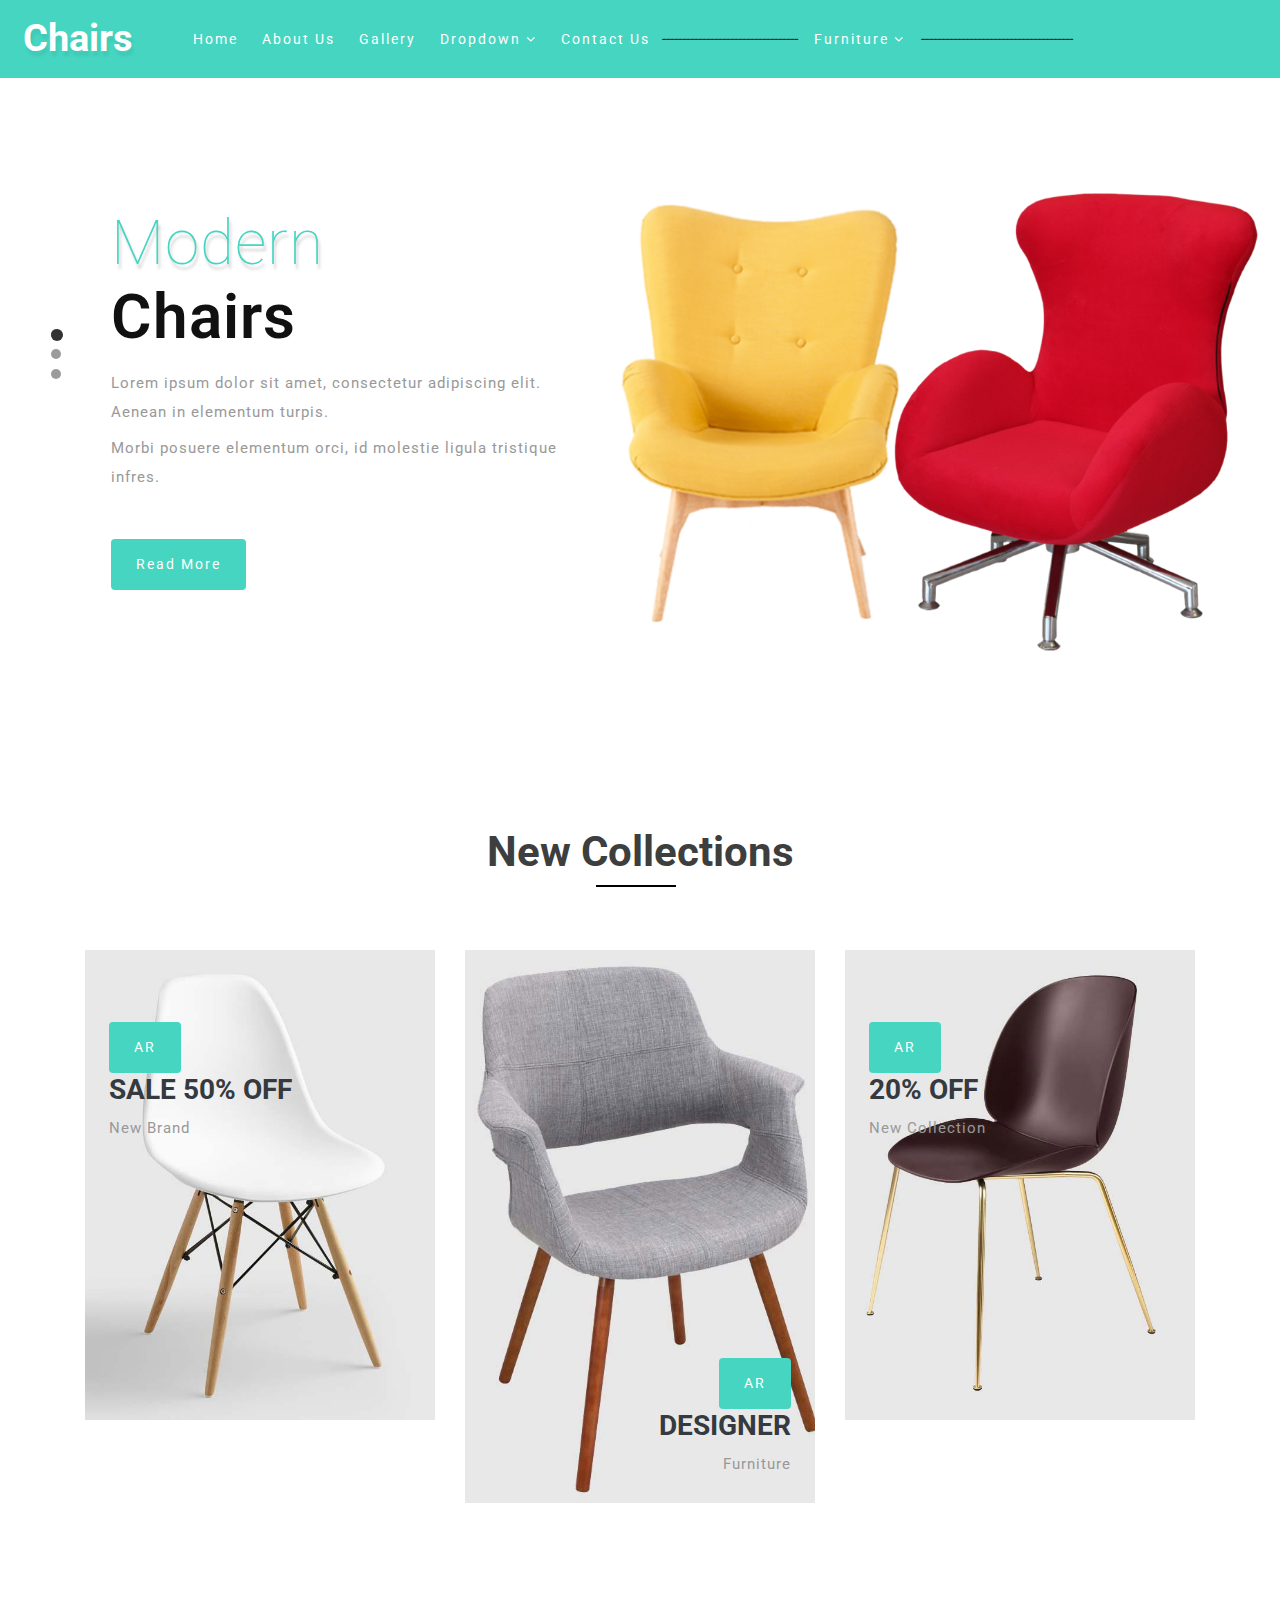
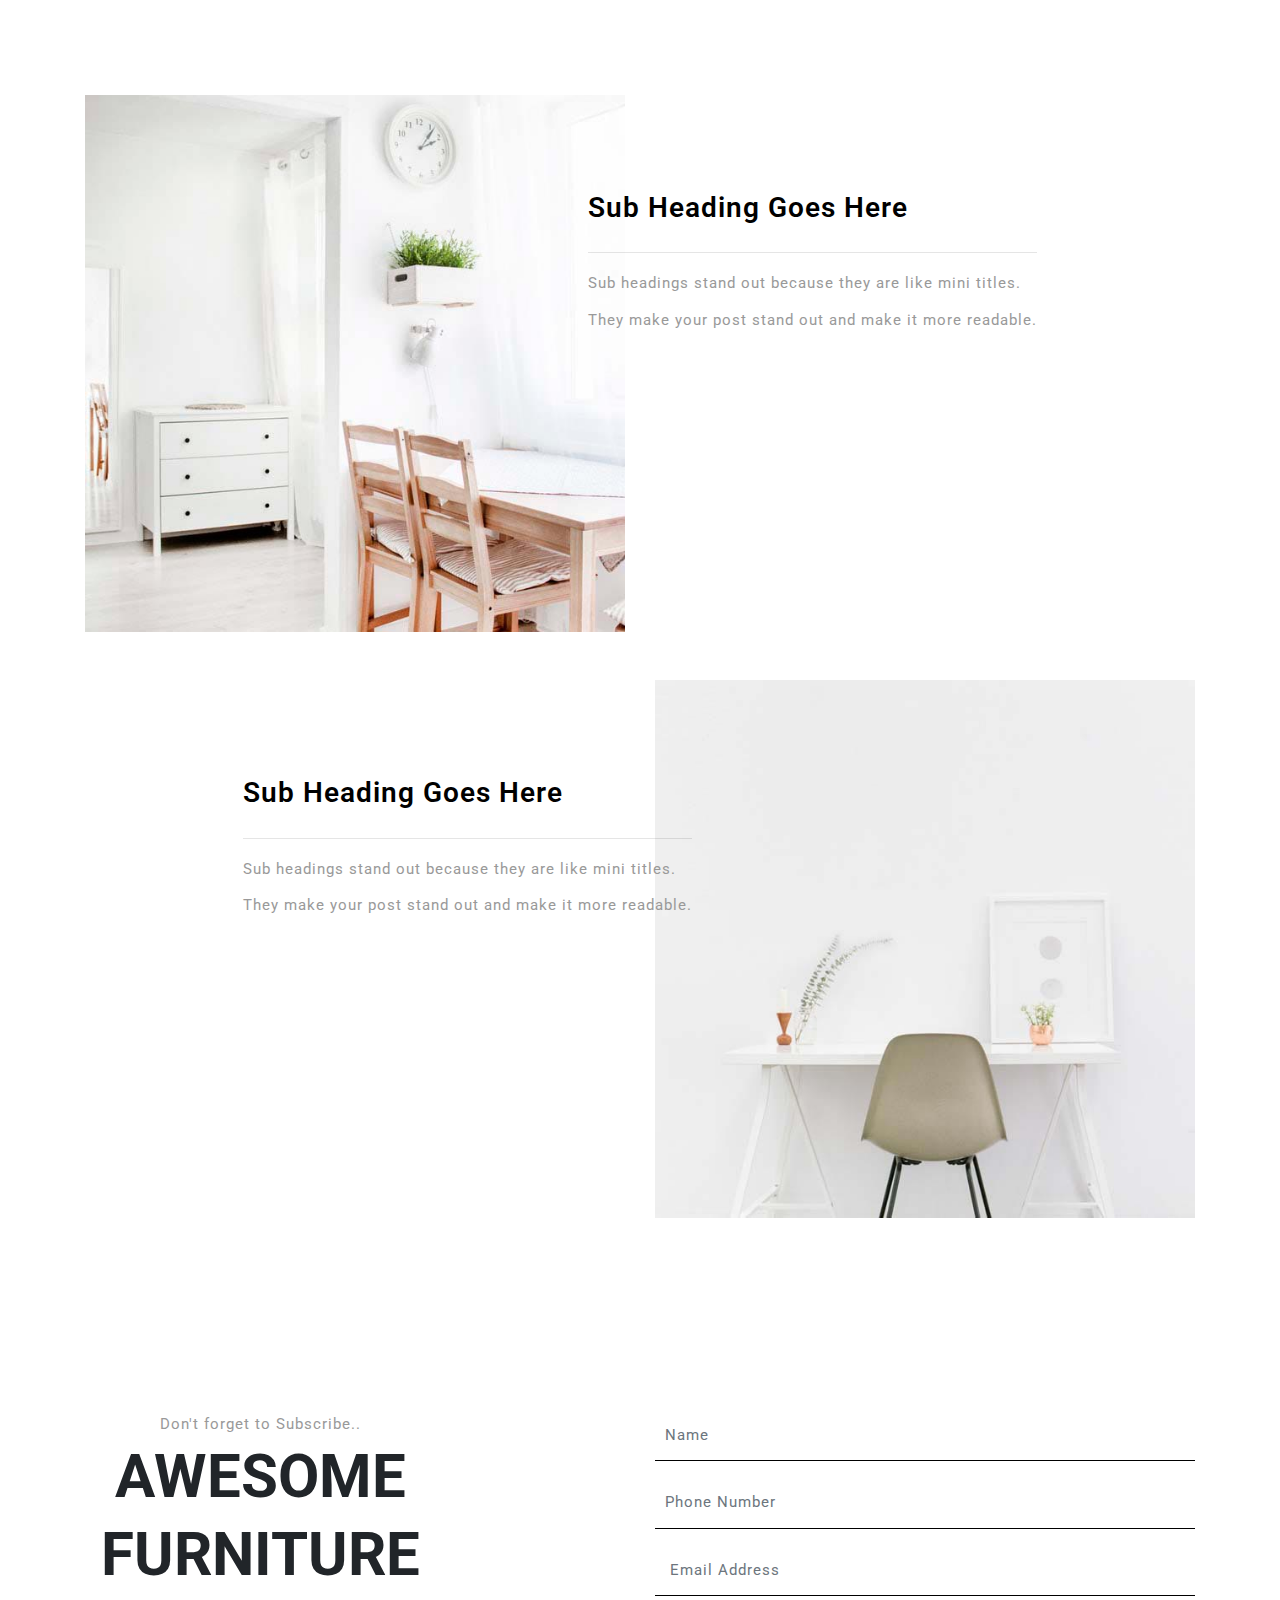
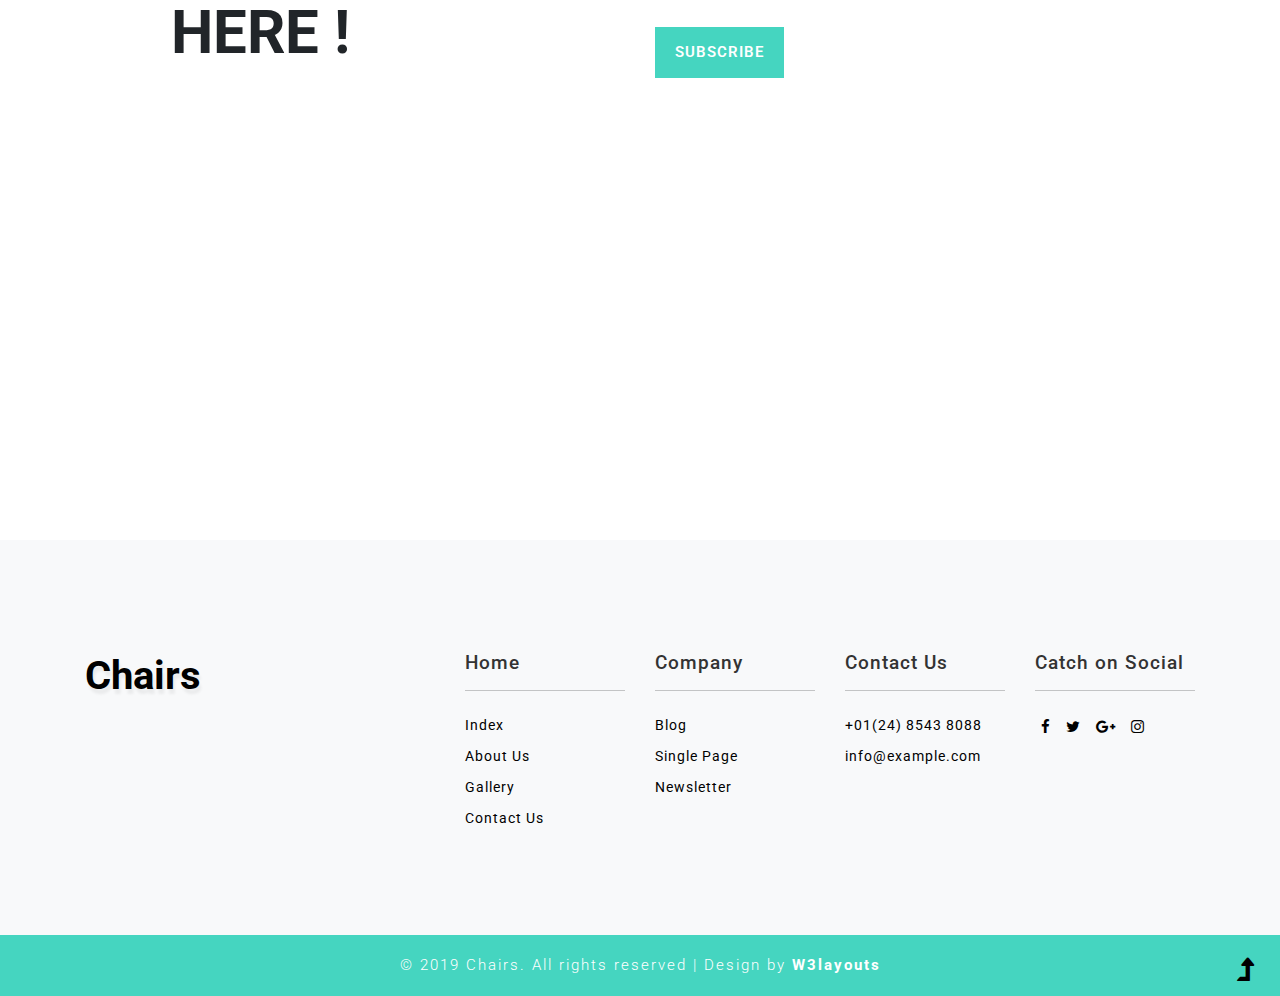
<file: index.html>
<!--
Author: W3layouts
Author URL: http://w3layouts.com
License: Creative Commons Attribution 3.0 Unported
License URL: http://creativecommons.org/licenses/by/3.0/
-->

<!DOCTYPE html>
<html lang="zxx">

<head>
	<title>Chairs Interior & Furniture Category Bootstrap Responsive Web Template | Home :: W3layouts</title>
	<!-- Meta tag Keywords -->
	<meta name="viewport" content="width=device-width, initial-scale=1">
	<meta charset="UTF-8" />
	<meta name="keywords" content="Chairs Responsive web template, Bootstrap Web Templates, Flat Web Templates, Android Compatible web template, Smartphone Compatible web template, free webdesigns for Nokia, Samsung, LG, SonyEricsson, Motorola web design" />
	<script>
		addEventListener("load", function () {
			setTimeout(hideURLbar, 0);
		}, false);

		function hideURLbar() {
			window.scrollTo(0, 1);
		}
	</script>
	<!-- //Meta tag Keywords -->

	<!-- Custom-Files -->
	<link rel="stylesheet" href="css/bootstrap.css">
	<!-- Bootstrap-Core-CSS -->
	<link href="css/css_slider.css" type="text/css" rel="stylesheet" media="all">
	<!-- banner slider -->
	<link rel="stylesheet" href="css/style.css" type="text/css" media="all" />
	<!-- Style-CSS -->
	<link href="css/font-awesome.min.css" rel="stylesheet">
	<!-- Font-Awesome-Icons-CSS -->
	<!-- //Custom-Files -->

	<!-- Web-Fonts -->
	<link href="//fonts.googleapis.com/css?family=Roboto:100,100i,300,300i,400,400i,500,500i,700,700i,900,900i&amp;subset=cyrillic,cyrillic-ext,greek,greek-ext,latin-ext,vietnamese"
	 rel="stylesheet">
	<!-- //Web-Fonts -->
</head>

<body>
	<!-- main banner -->
	<div class="main-top" id="home">
		<!-- header -->
		<header>
			<div class="container-fluid">
				<div class="header d-md-flex align-items-center py-sm-3 py-2 px-sm-2 px-1">
					<!-- logo -->
					<div id="logo">
						<h1><a href="index.html">Chairs</a></h1>
					</div>
					<!-- //logo -->
					<!-- nav -->
					<div class="nav_w3ls ml-5">
						<nav>
							<label for="drop" class="toggle">Menu</label>
							<input type="checkbox" id="drop" />
							<ul class="menu">
								<li><a href="index.html">Home</a></li>
								----------------------------------
								<label for="drop-2" class="toggle toogle-2">furniture<span class="fa fa-angle-down" aria-hidden="true"></span>
									</label>
									<a href="#">Furniture <span class="fa fa-angle-down" aria-hidden="true"></span></a>
									<input type="checkbox" id="drop-2" />
									<ul>
										<li><a href="#new" class="drop-text">sofas</a></li>
										<li><a href="blog.html" class="drop-text">tables</a></li>
										<li><a href="single.html" class="drop-text">chairs</a></li>
										<li><a href="#newsletter" class="drop-text">Newsletter</a></li>
									</ul>
								</li>
								--------------------------------------
								<li><a href="about.html">About Us</a></li>
								<li><a href="#gallery">Gallery</a></li>
								<li>
									<!-- First Tier Drop Down -->
									<label for="drop-2" class="toggle toogle-2">Dropdown <span class="fa fa-angle-down" aria-hidden="true"></span>
									</label>
									<a href="#">Dropdown <span class="fa fa-angle-down" aria-hidden="true"></span></a>
									<input type="checkbox" id="drop-2" />
									<ul>
										<li><a href="#new" class="drop-text">Chairs</a></li>
										<li><a href="blog.html" class="drop-text">Sofas</a></li>
										<li><a href="single.html" class="drop-text">tables</a></li>
										<li><a href="#newsletter" class="drop-text">Newsletter</a></li>
									</ul>
								</li>
								<li><a href="contact.html">Contact Us</a></li>
							</ul>
						</nav>
					</div>
					<!-- //nav -->
				</div>
			</div>
		</header>
		<!-- //header -->

		<!-- banner -->
		<div class="banner_w3lspvt">
			<div class="csslider infinity" id="slider1">
				<input type="radio" name="slides" checked="checked" id="slides_1" />
				<input type="radio" name="slides" id="slides_2" />
				<input type="radio" name="slides" id="slides_3" />
				<ul class="banner_slide_bg">
					<li>
						<div class="container-fluid">
							<div class="w3ls_banner_txt">
								<h3><span>Modern</span> Chairs</h3>
								<p class="w3ls_pvt-title">Lorem ipsum dolor sit amet, consectetur adipiscing elit. Aenean in elementum turpis.</p>
								<p class="w3ls_pvt-title mt-2">Morbi posuere elementum orci, id molestie ligula tristique infres.</p>
								<a href="about.html" class="btn button-style mt-sm-5 mt-4">Read More</a>
							</div>
						</div>
					</li>
					<li>
						<div class="container-fluid">
							<div class="w3ls_banner_txt">
								<h3><span>New</span> Collection</h3>
								<p class="w3ls_pvt-title">Lorem ipsum dolor sit amet, consectetur adipiscing elit. Aenean in elementum turpis.</p>
								<p class="w3ls_pvt-title mt-2">Morbi posuere elementum orci, id molestie ligula tristique infres.</p>
								<a href="about.html" class="btn button-style mt-sm-5 mt-4">Read More</a>
							</div>
						</div>
					</li>
					<li>
						<div class="container-fluid">
							<div class="w3ls_banner_txt">
								<h3><span>Big Sale</span> 50% Off</h3>
								<p class="w3ls_pvt-title">Lorem ipsum dolor sit amet, consectetur adipiscing elit. Aenean in elementum turpis.</p>
								<p class="w3ls_pvt-title mt-2">Morbi posuere elementum orci, id molestie ligula tristique infres.</p>
								<a href="about.html" class="btn button-style mt-sm-5 mt-4">Read More</a>
							</div>
						</div>
					</li>
				</ul>
				<div class="navigation">
					<div>
						<label for="slides_1"></label>
						<label for="slides_2"></label>
						<label for="slides_3"></label>
					</div>
				</div>
			</div>
		</div>
		<!-- //banner -->
	</div>
	<!-- //main banner -->

	<!-- grids -->
	<div class="three-grids py-5" id="new">
		<div class="container py-xl-5 py-lg-3">
			<h3 class="title mb-lg-5 mb-4 pb-4 text-center font-weight-bold">New Collections</h3>
			<div class="row">
				<div class="col-md-4">
					<div class="three-grids-w3pvt">
						<div class="text-effect-wthree p-4">
							<a href="https://capable-right-sunflower.glitch.me" class="btn button-style mt-sm-5 mt-4">AR</a>
							<h5 class="text-uppercase text-bl font-weight-bold mb-2">Sale 50% Off</h5>
							<p>New Brand</p>
						</div>
					</div>
				</div>
				<div class="col-md-4 mt-md-0 mt-4">
					<div class="three-grids-w3pvt-2 d-flex text-right">
						<div class="text-effect-wthree midd-text-w3ls p-4 w-100">
								<a href="https://sand-yielding-party.glitch.me/" class="btn button-style mt-sm-5 mt-4">AR</a>
							<h5 class="text-uppercase text-bl font-weight-bold mb-2">Designer</h5>
							<p>Furniture</p>
						</div>
					</div>
				</div>
				<div class="col-md-4 mt-md-0 mt-4">
					<div class="three-grids-w3pvt-3">
						<div class="text-effect-wthree p-4">
							<a href="https://chair33.glitch.me" class="btn button-style mt-sm-5 mt-4">AR</a>
							<h5 class="text-uppercase text-bl font-weight-bold mb-2">20% Off</h5>
							<p>New Collection</p>

						</div>
					</div>
				</div>
			</div>
		</div>
	</div>
	<!-- //grids -->

	<!-- middle section -->
	<section class="single_grid_w3_main py-5">
		<div class="container py-xl-5 py-lg-3">
			<div class="row main-grid-w3pvt-wh position-relative">
				<div class="col-sm-6 single_grid_w3">

					<img src="images/wh1.jpg" alt="bbb" class="img-fluid" />
				</div>
				<div class="col-sm-5">
					<div class="single_grid_text mt-md-5 mt-sm-3 mt-4 pt-xl-5">
						<h5 class="wht-titl-w3">sub heading goes here</h5>
						<hr>
						<p>Sub headings stand out because they are like mini titles.</p>
						<p class="mt-2">They make your post stand out and make it more readable.</p>
					</div>
				</div>
			</div>
			<div class="row main-grid-w3pvt-wh mt-5">
				<div class="col-sm-5 offset-sm-1">
					<div class="single_grid_text-2 mt-md-5 mt-sm-3 mb-sm-0 mb-4 pt-xl-5">
						<h5 class="wht-titl-w3">sub heading goes here</h5>
						<hr>
						<p>Sub headings stand out because they are like mini titles.</p>
						<p class="mt-2">They make your post stand out and make it more readable.</p>
					</div>
				</div>
				<div class="col-sm-6 single_grid_w3">
					<img src="images/wh2.jpg" alt="" class="img-fluid" />
				</div>
			</div>
		</div>
	</section>
	<!-- //middle section-->

	<!-- gallery -->
	<!--<div class="gallery py-5" id="gallery">
		<div class="container py-xl-5 py-lg-3">
			<h3 class="title mb-lg-5 mb-4 pb-4 text-center font-weight-bold">Our Gallery</h3>
			<div class="news-grids gal text-center">
				<div class="row no-gutters">
					<div class="col-md-4 gal-img">
						<a href="#gal1"><img src="images/g1.jpg" alt="news image" class="img-fluid"></a>
						<a href="#gal2"><img src="images/g2.jpg" alt="news image" class="img-fluid"></a>
					</div>
					<div class="col-md-4 gal-img">
						<a href="#gal6"><img src="images/g6.jpg" alt="news image" class="img-fluid"></a>
						<a href="#gal5"><img src="images/g5.jpg" alt="news image" class="img-fluid"></a>
					</div>
					<div class="col-md-4 gal-img">
						<a href="#gal4"><img src="images/g4.jpg" alt="news image" class="img-fluid"></a>
						<a href="#gal3"><img src="images/g3.jpg" alt="news image" class="img-fluid"></a>
					</div>
				</div>
				<div class="row no-gutters">
					<div class="col-md-8 gal-img">
						<a href="#gal7"><img src="images/g7.jpg" alt="news image" class="img-fluid"></a>
					</div>
					<div class="col-md-4 gal-img">
						<a href="#gal8"><img src="images/g8.jpg" alt="news image" class="img-fluid"></a>
					</div>
				</div>
			</div>-->
			<!-- gallery popups -->
			<!-- popup-->
			<div id="gal1" class="popup-effect">
				<div class="popup">
					<img src="images/g1.jpg" alt="Popup Image" class="img-fluid" />
					<a class="close" href="#gallery">&times;</a>
				</div>
			</div>
			<!-- //popup -->
			<!-- popup-->
			<div id="gal2" class="popup-effect">
				<div class="popup">
					<img src="images/g2.jpg" alt="Popup Image" class="img-fluid" />
					<a class="close" href="#gallery">&times;</a>
				</div>
			</div>
			<!-- //popup -->
			<!-- popup-->
			<div id="gal3" class="popup-effect">
				<div class="popup">
					<img src="images/g3.jpg" alt="Popup Image" class="img-fluid" />
					<a class="close" href="#gallery">&times;</a>
				</div>
			</div>
			<!-- //popup -->
			<!-- popup-->
			<div id="gal4" class="popup-effect">
				<div class="popup">
					<img src="images/g4.jpg" alt="Popup Image" class="img-fluid" />
					<a class="close" href="#gallery">&times;</a>
				</div>
			</div>
			<!-- //popup -->
			<!-- popup-->
			<div id="gal5" class="popup-effect">
				<div class="popup">
					<img src="images/g5.jpg" alt="Popup Image" class="img-fluid" />
					<a class="close" href="#gallery">&times;</a>
				</div>
			</div>
			<!-- //popup -->
			<!-- popup-->
			<div id="gal6" class="popup-effect">
				<div class="popup">
					<img src="images/g6.jpg" alt="Popup Image" class="img-fluid" />
					<a class="close" href="#gallery">&times;</a>
				</div>
			</div>
			<!-- //popup -->
			<!-- popup-->
			<div id="gal7" class="popup-effect">
				<div class="popup">
					<img src="images/g7.jpg" alt="Popup Image" class="img-fluid" />
					<a class="close" href="#gallery">&times;</a>
				</div>
			</div>
			<!-- //popup -->
			<!-- popup-->
			<div id="gal8" class="popup-effect">
				<div class="popup">
					<img src="images/g8.jpg" alt="Popup Image" class="img-fluid" />
					<a class="close" href="#gallery">&times;</a>
				</div>
			</div>
			<!-- //popup -->
			<!-- //gallery popups -->
		</div>
	</div>
	<!-- //gallery -->

	<!-- newsletter -->
	<div class="newsletter_right_w3pvts-se py-5" id="newsletter">
		<div class="container py-xl-5 py-lg-3">
			<div class="row">
				<div class="col-lg-4 col-md-5">
					<p class="sub-text-2 text-center">Don't forget to Subscribe..</p>
					<h3 class="text-eff-w3 text-uppercase font-weight-bold">Awesome <br>Furniture Here !</h3>
				</div>
				<div class="offset-lg-2 col-lg-6 col-md-7 n-right-w3ls mt-md-0 mt-4">
					<form action="#" method="post">
						<div class="form-group">
							<input class="form-control" type="text" name="Name" placeholder="Name" required="">
						</div>
						<div class="form-group">
							<input class="form-control" type="text" name="Name" placeholder="Phone Number" required="">
						</div>
						<div class="form-group">
							<input class="form-control" type="email" name="Email" placeholder=" Email Address" required="">
						</div>
						<div class="form-group">
							<button class="btn" type="submit">Subscribe</button>
						</div>
					</form>
				</div>
			</div>
		</div>
	</div>
	<!-- //newsletter -->

	<!-- map -->
	<div class="map">
		<iframe src="https://www.google.com/maps/embed?pb=!1m18!1m12!1m3!1d2513.5588531024528!2d6.926104315807983!3d50.950370979547415!2m3!1f0!2f0!3f0!3m2!1i1024!2i768!4f13.1!3m3!1m2!1s0x47bf25139c136161%3A0x40466a2b892ec6e7!2sCologne%2C+Ehrenfeld+Gutenbergstr.!5e0!3m2!1sen!2sin!4v1516624585853"></iframe>
	</div>
	<!--// map -->

	<!-- footer -->
	<footer class="bg-li py-5">
		<div class="container py-xl-5 py-lg-3">
			<div class="row footer-grids">
				<div class="col-lg-4 footer-grid mt-lg-3">
					<h2>
						<a class="logo-2" href="index.html">Chairs</a>
					</h2>
				</div>
				<div class="col-lg-2 col-sm-6 footer-grid mt-lg-3 mt-4">
					<h3 class="mb-sm-4 mb-3 pb-3">Home</h3>
					<ul class="list-unstyled">
						<li>
							<a href="index.html">Index</a>
						</li>
						<li>
							<a href="about.html">About Us</a>
						</li>
						<li>
							<a href="#gallery">Gallery</a>
						</li>
						<li>
							<a href="contact.html">Contact Us</a>
						</li>
					</ul>
				</div>
				<div class="col-lg-2 col-sm-6 footer-grid mt-lg-3 mt-4">
					<h3 class="mb-sm-4 mb-3 pb-3"> Company</h3>
					<ul class="list-unstyled">
						<li>
							<a href="blog.html">Blog</a>
						</li>
						<li>
							<a href="single.html">Single Page</a>
						</li>
						<li>
							<a href="#newsletter">Newsletter</a>
						</li>
					</ul>
				</div>
				<div class="col-lg-2 col-sm-6 footer-grid footer-contact mt-lg-3 mt-4">
					<h3 class="mb-sm-4 mb-3 pb-3"> Contact Us</h3>
					<ul class="list-unstyled">
						<li>
							+01(24) 8543 8088
						</li>
						<li class="mt-2">
							<a href="mailto:info@example.com">info@example.com</a>
						</li>
					</ul>
				</div>
				<div class="col-lg-2 col-sm-6 footer-grid-social mt-lg-3 mt-4">
					<h3 class="mb-sm-4 mb-3 pb-3">Catch on Social</h3>
					<ul class="list-unstyled">
						<li class="d-inline">
							<a href="#"><span class="fa fa-facebook"></span></a>
						</li>
						<li class="d-inline">
							<a href="#"><span class="fa fa-twitter"></span></a>
						</li>
						<li class="d-inline">
							<a href="#"><span class="fa fa-google-plus"></span></a>
						</li>
						<li class="d-inline">
							<a href="#"><span class="fa fa-instagram"></span></a>
						</li>
					</ul>
				</div>
			</div>
		</div>
	</footer>
	<!-- //footer -->
	<!-- copyright -->
	<div class="copy_right text-center py-3 position-relative">
		<p>© 2019 Chairs. All rights reserved | Design by
			<a href="http://w3layouts.com/">W3layouts</a>
		</p>
		<!-- move top icon -->
		<a href="#home" class="move-top text-center">
			<span class="fa fa-level-up" aria-hidden="true"></span>
		</a>
		<!-- //move top icon -->
	</div>
	<!-- //copyright -->

</body>

</html>
</file>
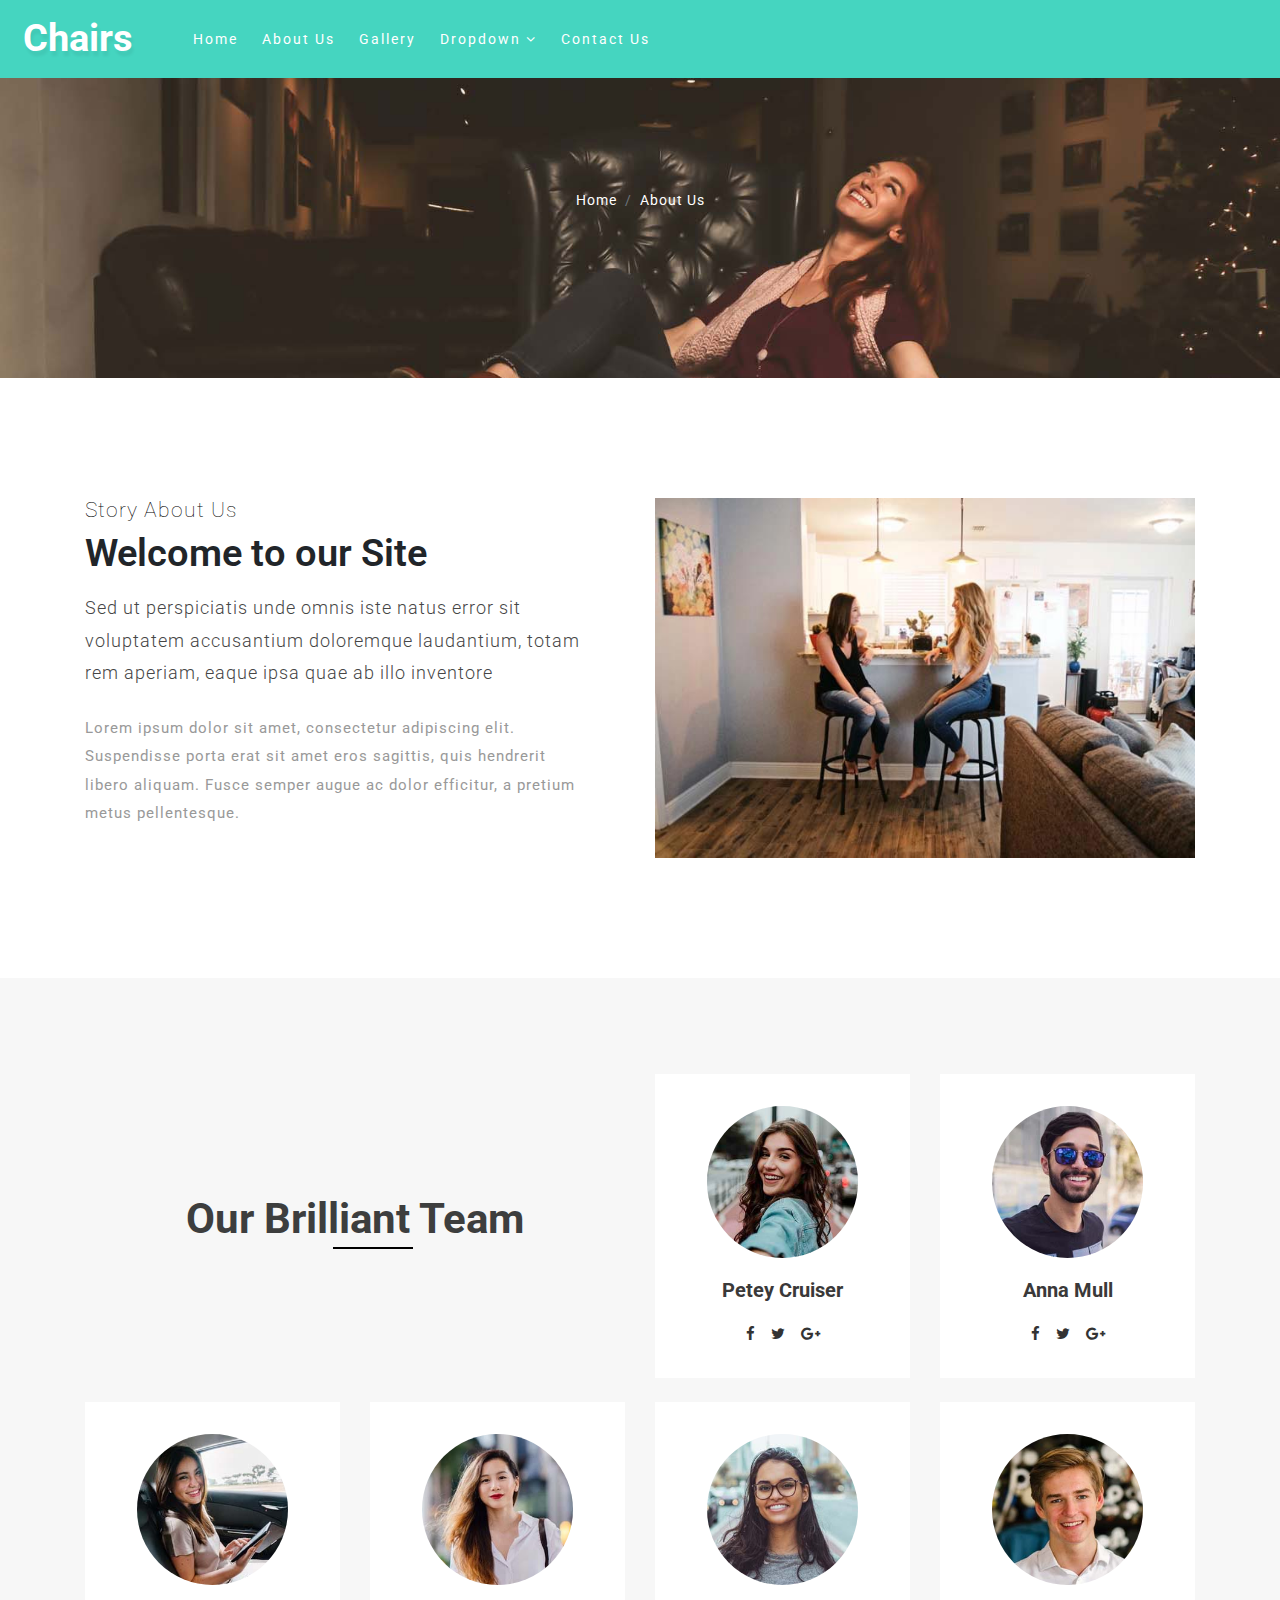
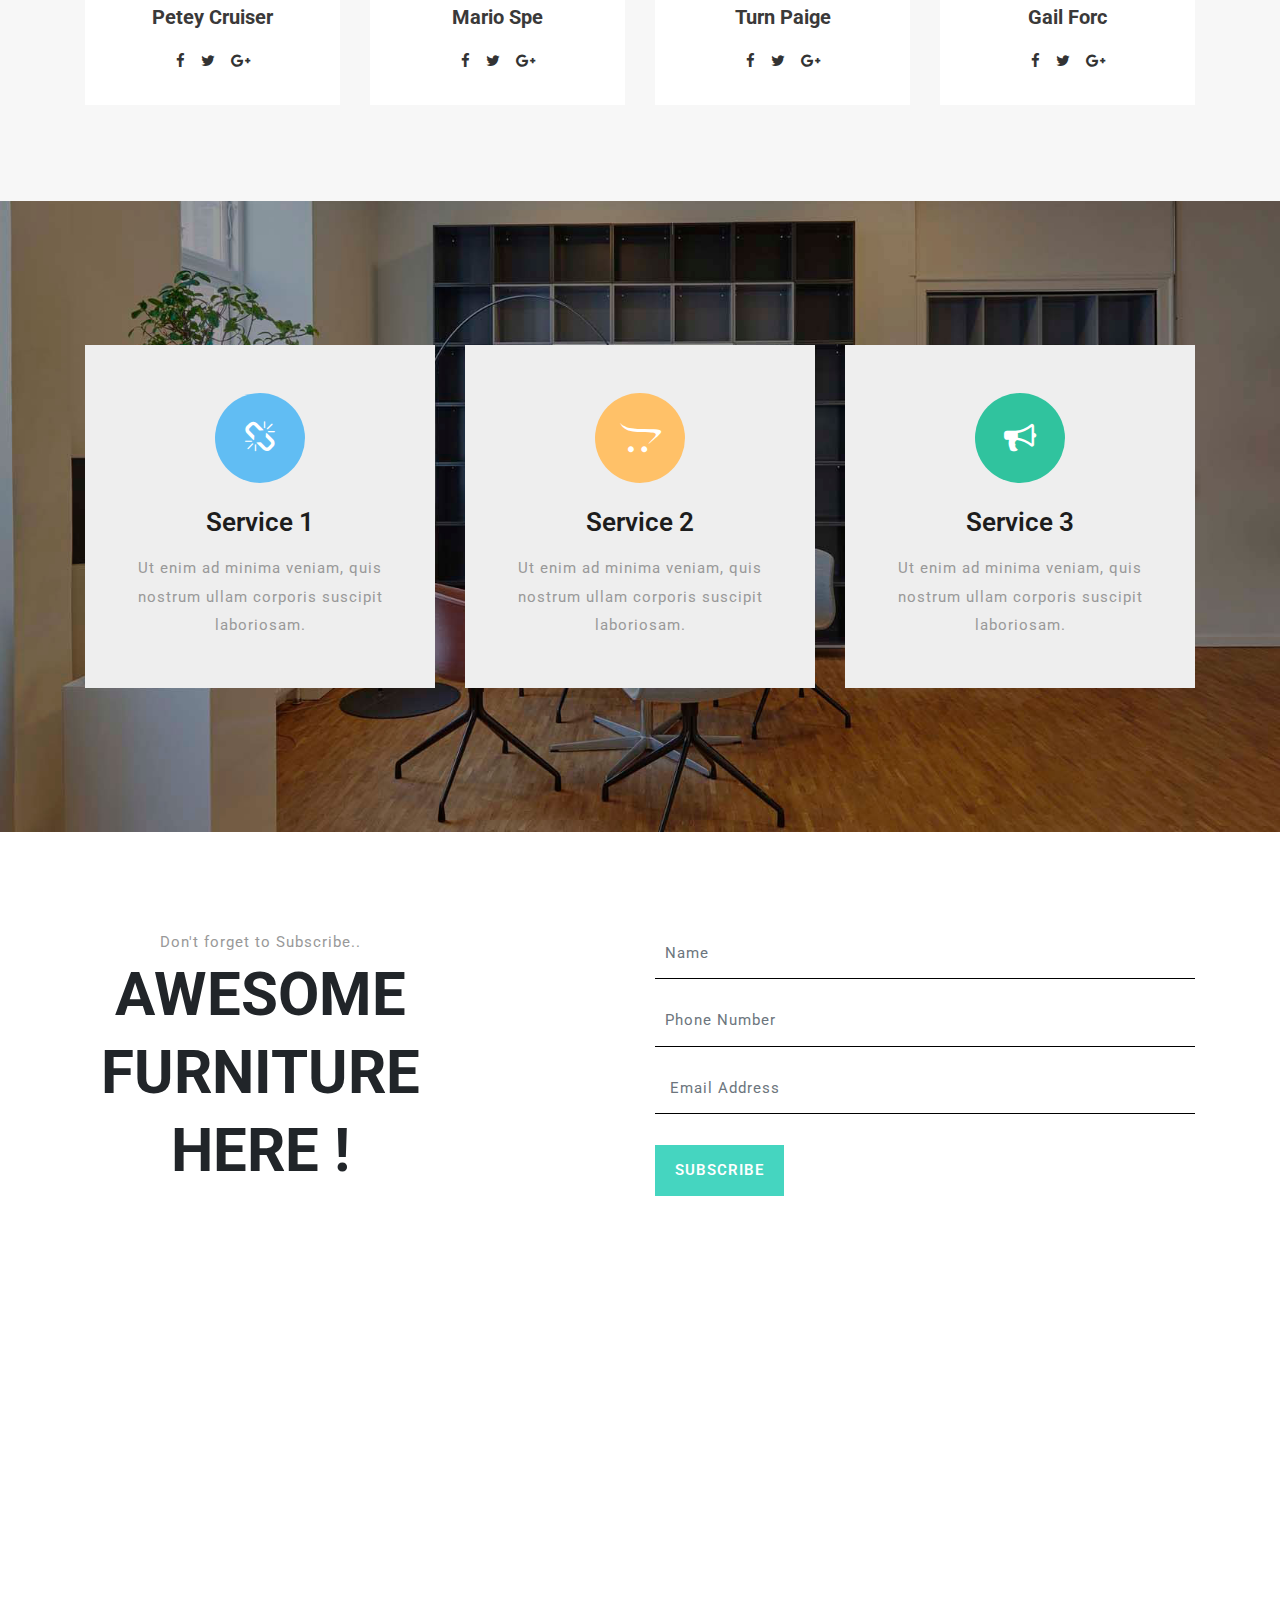
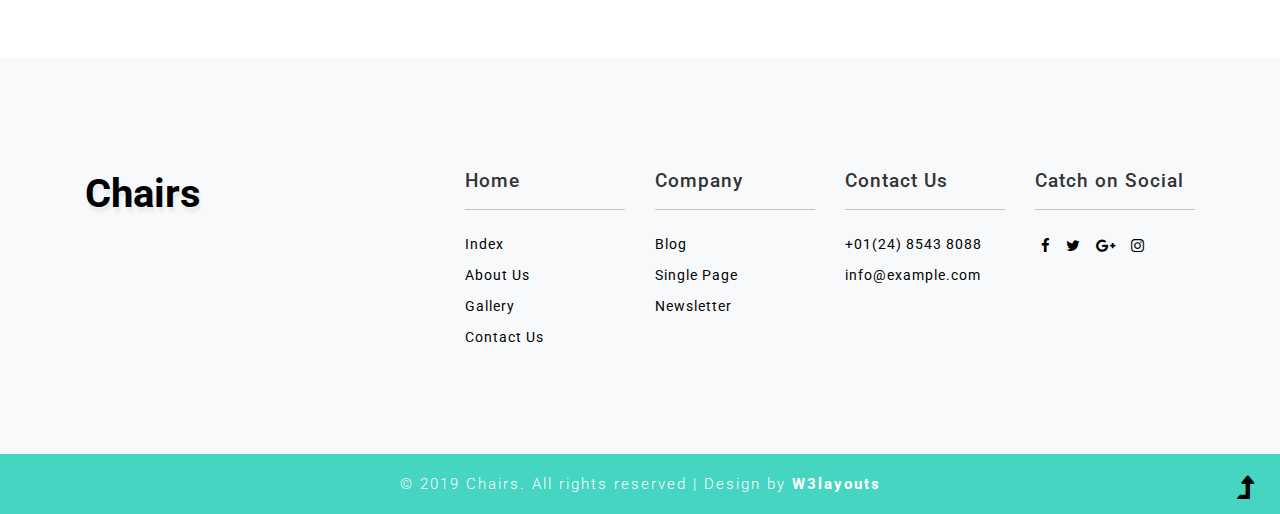
<file: about.html>
<!--
Author: W3layouts
Author URL: http://w3layouts.com
License: Creative Commons Attribution 3.0 Unported
License URL: http://creativecommons.org/licenses/by/3.0/
-->

<!DOCTYPE html>
<html lang="zxx">

<head>
	<title>Chairs Interior & Furniture Category Bootstrap Responsive Web Template | About Us :: W3layouts</title>
	<!-- Meta tag Keywords -->
	<meta name="viewport" content="width=device-width, initial-scale=1">
	<meta charset="UTF-8" />
	<meta name="keywords" content="Chairs Responsive web template, Bootstrap Web Templates, Flat Web Templates, Android Compatible web template, Smartphone Compatible web template, free webdesigns for Nokia, Samsung, LG, SonyEricsson, Motorola web design" />
	<script>
		addEventListener("load", function () {
			setTimeout(hideURLbar, 0);
		}, false);

		function hideURLbar() {
			window.scrollTo(0, 1);
		}
	</script>
	<!-- //Meta tag Keywords -->

	<!-- Custom-Files -->
	<link rel="stylesheet" href="css/bootstrap.css">
	<!-- Bootstrap-Core-CSS -->
	<link rel="stylesheet" href="css/style.css" type="text/css" media="all" />
	<!-- Style-CSS -->
	<link href="css/font-awesome.min.css" rel="stylesheet">
	<!-- Font-Awesome-Icons-CSS -->
	<!-- //Custom-Files -->

	<!-- Web-Fonts -->
	<link href="//fonts.googleapis.com/css?family=Roboto:100,100i,300,300i,400,400i,500,500i,700,700i,900,900i&amp;subset=cyrillic,cyrillic-ext,greek,greek-ext,latin-ext,vietnamese"
	 rel="stylesheet">
	<!-- //Web-Fonts -->
</head>

<body>
	<!-- main banner -->
	<div class="main-top" id="home">
		<!-- header -->
		<header>
			<div class="container-fluid">
				<div class="header d-md-flex align-items-center py-3 px-2">
					<!-- logo -->
					<div id="logo">
						<h1><a href="index.html">Chairs</a></h1>
					</div>
					<!-- //logo -->
					<!-- nav -->
					<div class="nav_w3ls ml-5">
						<nav>
							<label for="drop" class="toggle">Menu</label>
							<input type="checkbox" id="drop" />
							<ul class="menu">
								<li><a href="index.html">Home</a></li>
								<li><a href="about.html">About Us</a></li>
								<li><a href="index.html">Gallery</a></li>
								<li>
									<!-- First Tier Drop Down -->
									<label for="drop-2" class="toggle toogle-2">Dropdown <span class="fa fa-angle-down" aria-hidden="true"></span>
									</label>
									<a href="#">Dropdown <span class="fa fa-angle-down" aria-hidden="true"></span></a>
									<input type="checkbox" id="drop-2" />
									<ul>
										<li><a href="index.html" class="drop-text">New Collections</a></li>
										<li><a href="blog.html" class="drop-text">Blog</a></li>
										<li><a href="single.html" class="drop-text">Single Page</a></li>
										<li><a href="#newsletter" class="drop-text">Newsletter</a></li>
									</ul>
								</li>
								<li><a href="contact.html">Contact Us</a></li>
							</ul>
						</nav>
					</div>
					<!-- //nav -->
				</div>
			</div>
		</header>
		<!-- //header -->

		<!-- banner -->
		<div class="banner_w3lspvt-2">
			<ol class="breadcrumb">
				<li class="breadcrumb-item"><a href="index.html">Home</a></li>
				<li class="breadcrumb-item" aria-current="page">About Us</li>
			</ol>
		</div>
		<!-- //banner -->
	</div>
	<!-- //main banner -->

	<!-- about -->
	<div class="welcome py-5" id="about">
		<div class="container py-xl-5 py-lg-3">
			<div class="row py-xl-4">
				<div class="col-lg-6 welcome-left pr-lg-5">
					<h3>Story About Us</h3>
					<h4 class="mt-2 mb-3">Welcome to our Site</h4>
					<h6>Sed ut perspiciatis unde omnis iste natus error sit voluptatem accusantium doloremque laudantium, totam rem
						aperiam, eaque ipsa quae ab illo inventore</h6>
					<p class="mt-4">Lorem ipsum dolor sit amet, consectetur adipiscing elit. Suspendisse porta erat sit amet eros
						sagittis, quis
						hendrerit
						libero aliquam. Fusce semper augue ac dolor efficitur, a pretium metus pellentesque.</p>
				</div>
				<div class="col-lg-6 welcome-right text-center mt-lg-0 mt-5">
					<img src="images/about.jpg" alt="" class="img-fluid" />
				</div>
			</div>
		</div>
	</div>
	<!-- //about -->

	<!-- team -->
	<section class="team py-5">
		<div class="container py-xl-5 py-lg-3">
			<div class="row ab-info">
				<div class="col-lg-6 mt-lg-5">
					<h3 class="title my-lg-5 mb-lg-0 mb-md-5 mb-4 py-xl-4 pb-xl-0 pb-4 text-center font-weight-bold">Our Brilliant
						Team</h3>
				</div>
				<div class="col-lg-3 col-sm-6 ab-content text-center">
					<div class="ab-content-inner">
						<img src="images/t1.jpg" alt="news image" class="img-fluid">
						<div class="ab-info-con">
							<h4 class="text-team-w3">Petey Cruiser</h4>
							<ul class="list-unstyled team-socil-w3pvts">
								<li class="d-inline">
									<a href="#"><span class="fa fa-facebook"></span></a>
								</li>
								<li class="d-inline">
									<a href="#"><span class="fa fa-twitter"></span></a>
								</li>
								<li class="d-inline">
									<a href="#"><span class="fa fa-google-plus"></span></a>
								</li>
							</ul>
						</div>
					</div>
				</div>
				<div class="col-lg-3 col-sm-6 ab-content text-center mt-sm-0 mt-4">
					<div class="ab-content-inner">
						<img src="images/t2.jpg" alt="news image" class="img-fluid">
						<div class="ab-info-con">
							<h4 class="text-team-w3">Anna Mull</h4>
							<ul class="list-unstyled team-socil-w3pvts">
								<li class="d-inline">
									<a href="#"><span class="fa fa-facebook"></span></a>
								</li>
								<li class="d-inline">
									<a href="#"><span class="fa fa-twitter"></span></a>
								</li>
								<li class="d-inline">
									<a href="#"><span class="fa fa-google-plus"></span></a>
								</li>
							</ul>
						</div>
					</div>
				</div>
			</div>
			<div class="row ab-info second mt-lg-4">
				<div class="col-lg-3 col-sm-6 ab-content text-center mt-lg-0 mt-4">
					<div class="ab-content-inner">
						<img src="images/t3.jpg" alt="news image" class="img-fluid">
						<div class="ab-info-con">
							<h4 class="text-team-w3">Petey Cruiser</h4>
							<ul class="list-unstyled team-socil-w3pvts">
								<li class="d-inline">
									<a href="#"><span class="fa fa-facebook"></span></a>
								</li>
								<li class="d-inline">
									<a href="#"><span class="fa fa-twitter"></span></a>
								</li>
								<li class="d-inline">
									<a href="#"><span class="fa fa-google-plus"></span></a>
								</li>
							</ul>
						</div>
					</div>
				</div>
				<div class="col-lg-3 col-sm-6 ab-content text-center mt-lg-0 mt-4">
					<div class="ab-content-inner">
						<img src="images/t4.jpg" alt="news image" class="img-fluid">
						<div class="ab-info-con">
							<h4 class="text-team-w3">Mario Spe</h4>
							<ul class="list-unstyled team-socil-w3pvts">
								<li class="d-inline">
									<a href="#"><span class="fa fa-facebook"></span></a>
								</li>
								<li class="d-inline">
									<a href="#"><span class="fa fa-twitter"></span></a>
								</li>
								<li class="d-inline">
									<a href="#"><span class="fa fa-google-plus"></span></a>
								</li>
							</ul>
						</div>
					</div>
				</div>
				<div class="col-lg-3 col-sm-6 ab-content text-center mt-lg-0 mt-4">
					<div class="ab-content-inner">
						<img src="images/t5.jpg" alt="news image" class="img-fluid">
						<div class="ab-info-con">
							<h4 class="text-team-w3">Turn Paige</h4>
							<ul class="list-unstyled team-socil-w3pvts">
								<li class="d-inline">
									<a href="#"><span class="fa fa-facebook"></span></a>
								</li>
								<li class="d-inline">
									<a href="#"><span class="fa fa-twitter"></span></a>
								</li>
								<li class="d-inline">
									<a href="#"><span class="fa fa-google-plus"></span></a>
								</li>
							</ul>
						</div>
					</div>
				</div>
				<div class="col-lg-3 col-sm-6 ab-content text-center mt-lg-0 mt-4">
					<div class="ab-content-inner">
						<img src="images/t6.jpg" alt="news image" class="img-fluid">
						<div class="ab-info-con">
							<h4 class="text-team-w3">Gail Forc</h4>
							<ul class="list-unstyled team-socil-w3pvts">
								<li class="d-inline">
									<a href="#"><span class="fa fa-facebook"></span></a>
								</li>
								<li class="d-inline">
									<a href="#"><span class="fa fa-twitter"></span></a>
								</li>
								<li class="d-inline">
									<a href="#"><span class="fa fa-google-plus"></span></a>
								</li>
							</ul>
						</div>
					</div>
				</div>
			</div>
		</div>
	</section>
	<!-- //team -->

	<!-- services -->
	<div class="serives-w3pvt-web py-5" id="services">
		<div class="container py-xl-5 py-lg-3">
			<div class="row support-bottom text-center py-5">
				<div class="col-md-4">
					<div class="services-w3ls-grid">
						<div class="serv-icon mx-auto">
							<span class="fa fa-chain-broken"></span>
						</div>
						<h4 class="text-wh mt-md-4 mt-3 mb-3">Service 1</h4>
						<p>Ut enim ad minima veniam, quis nostrum ullam corporis suscipit laboriosam.</p>
					</div>
				</div>
				<div class="col-md-4 my-md-0 my-4">
					<div class="services-w3ls-grid">
						<div class="serv-icon clr-2 mx-auto">
							<span class="fa fa-opencart"></span>
						</div>
						<h4 class="text-wh mt-md-4 mt-3 mb-3">Service 2</h4>
						<p>Ut enim ad minima veniam, quis nostrum ullam corporis suscipit laboriosam.</p>
					</div>
				</div>
				<div class="col-md-4">
					<div class="services-w3ls-grid">
						<div class="serv-icon clr-3 mx-auto">
							<span class="fa fa-bullhorn"></span>
						</div>
						<h4 class="text-wh mt-md-4 mt-3 mb-3">Service 3</h4>
						<p>Ut enim ad minima veniam, quis nostrum ullam corporis suscipit laboriosam.</p>
					</div>
				</div>
			</div>
		</div>
	</div>
	<!-- //services -->

	<!-- newsletter -->
	<div class="newsletter_right_w3pvts-se py-5" id="newsletter">
		<div class="container py-xl-5 py-lg-3">
			<div class="row">
				<div class="col-lg-4 col-md-5">
					<p class="sub-text-2 text-center">Don't forget to Subscribe..</p>
					<h3 class="text-eff-w3 text-uppercase font-weight-bold">Awesome <br>Furniture Here !</h3>
				</div>
				<div class="offset-lg-2 col-lg-6 col-md-7 n-right-w3ls mt-md-0 mt-4">
					<form action="#" method="post">
						<div class="form-group">
							<input class="form-control" type="text" name="Name" placeholder="Name" required="">
						</div>
						<div class="form-group">
							<input class="form-control" type="text" name="Name" placeholder="Phone Number" required="">
						</div>
						<div class="form-group">
							<input class="form-control" type="email" name="Email" placeholder=" Email Address" required="">
						</div>
						<div class="form-group">
							<button class="btn" type="submit">Subscribe</button>
						</div>
					</form>
				</div>
			</div>
		</div>
	</div>
	<!-- //newsletter -->

	<!-- map -->
	<div class="map">
		<iframe src="https://www.google.com/maps/embed?pb=!1m18!1m12!1m3!1d2513.5588531024528!2d6.926104315807983!3d50.950370979547415!2m3!1f0!2f0!3f0!3m2!1i1024!2i768!4f13.1!3m3!1m2!1s0x47bf25139c136161%3A0x40466a2b892ec6e7!2sCologne%2C+Ehrenfeld+Gutenbergstr.!5e0!3m2!1sen!2sin!4v1516624585853"></iframe>
	</div>
	<!--// map -->

	<!-- footer -->
	<footer class="bg-li py-5">
		<div class="container py-xl-5 py-lg-3">
			<div class="row footer-grids">
				<div class="col-lg-4 footer-grid mt-lg-3">
					<h2>
						<a class="logo-2" href="index.html">Chairs</a>
					</h2>
				</div>
				<div class="col-lg-2 col-sm-6 footer-grid mt-lg-3 mt-4">
					<h3 class="mb-sm-4 mb-3 pb-3">Home</h3>
					<ul class="list-unstyled">
						<li>
							<a href="index.html">Index</a>
						</li>
						<li>
							<a href="about.html">About Us</a>
						</li>
						<li>
							<a href="index.html">Gallery</a>
						</li>
						<li>
							<a href="contact.html">Contact Us</a>
						</li>
					</ul>
				</div>
				<div class="col-lg-2 col-sm-6 footer-grid mt-lg-3 mt-4">
					<h3 class="mb-sm-4 mb-3 pb-3"> Company</h3>
					<ul class="list-unstyled">
						<li>
							<a href="blog.html">Blog</a>
						</li>
						<li>
							<a href="single.html">Single Page</a>
						</li>
						<li>
							<a href="#newsletter">Newsletter</a>
						</li>
					</ul>
				</div>
				<div class="col-lg-2 col-sm-6 footer-grid footer-contact mt-lg-3 mt-4">
					<h3 class="mb-sm-4 mb-3 pb-3"> Contact Us</h3>
					<ul class="list-unstyled">
						<li>
							+01(24) 8543 8088
						</li>
						<li class="mt-2">
							<a href="mailto:info@example.com">info@example.com</a>
						</li>
					</ul>
				</div>
				<div class="col-lg-2 col-sm-6 footer-grid-social mt-lg-3 mt-4">
					<h3 class="mb-sm-4 mb-3 pb-3">Catch on Social</h3>
					<ul class="list-unstyled">
						<li class="d-inline">
							<a href="#"><span class="fa fa-facebook"></span></a>
						</li>
						<li class="d-inline">
							<a href="#"><span class="fa fa-twitter"></span></a>
						</li>
						<li class="d-inline">
							<a href="#"><span class="fa fa-google-plus"></span></a>
						</li>
						<li class="d-inline">
							<a href="#"><span class="fa fa-instagram"></span></a>
						</li>
					</ul>
				</div>
			</div>
		</div>
	</footer>
	<!-- //footer -->
	<!-- copyright -->
	<div class="copy_right text-center py-3 position-relative">
		<p>© 2019 Chairs. All rights reserved | Design by
			<a href="http://w3layouts.com/">W3layouts</a>
		</p>
		<!-- move top icon -->
		<a href="#home" class="move-top text-center">
			<span class="fa fa-level-up" aria-hidden="true"></span>
		</a>
		<!-- //move top icon -->
	</div>
	<!-- //copyright -->

</body>

</html>
</file>
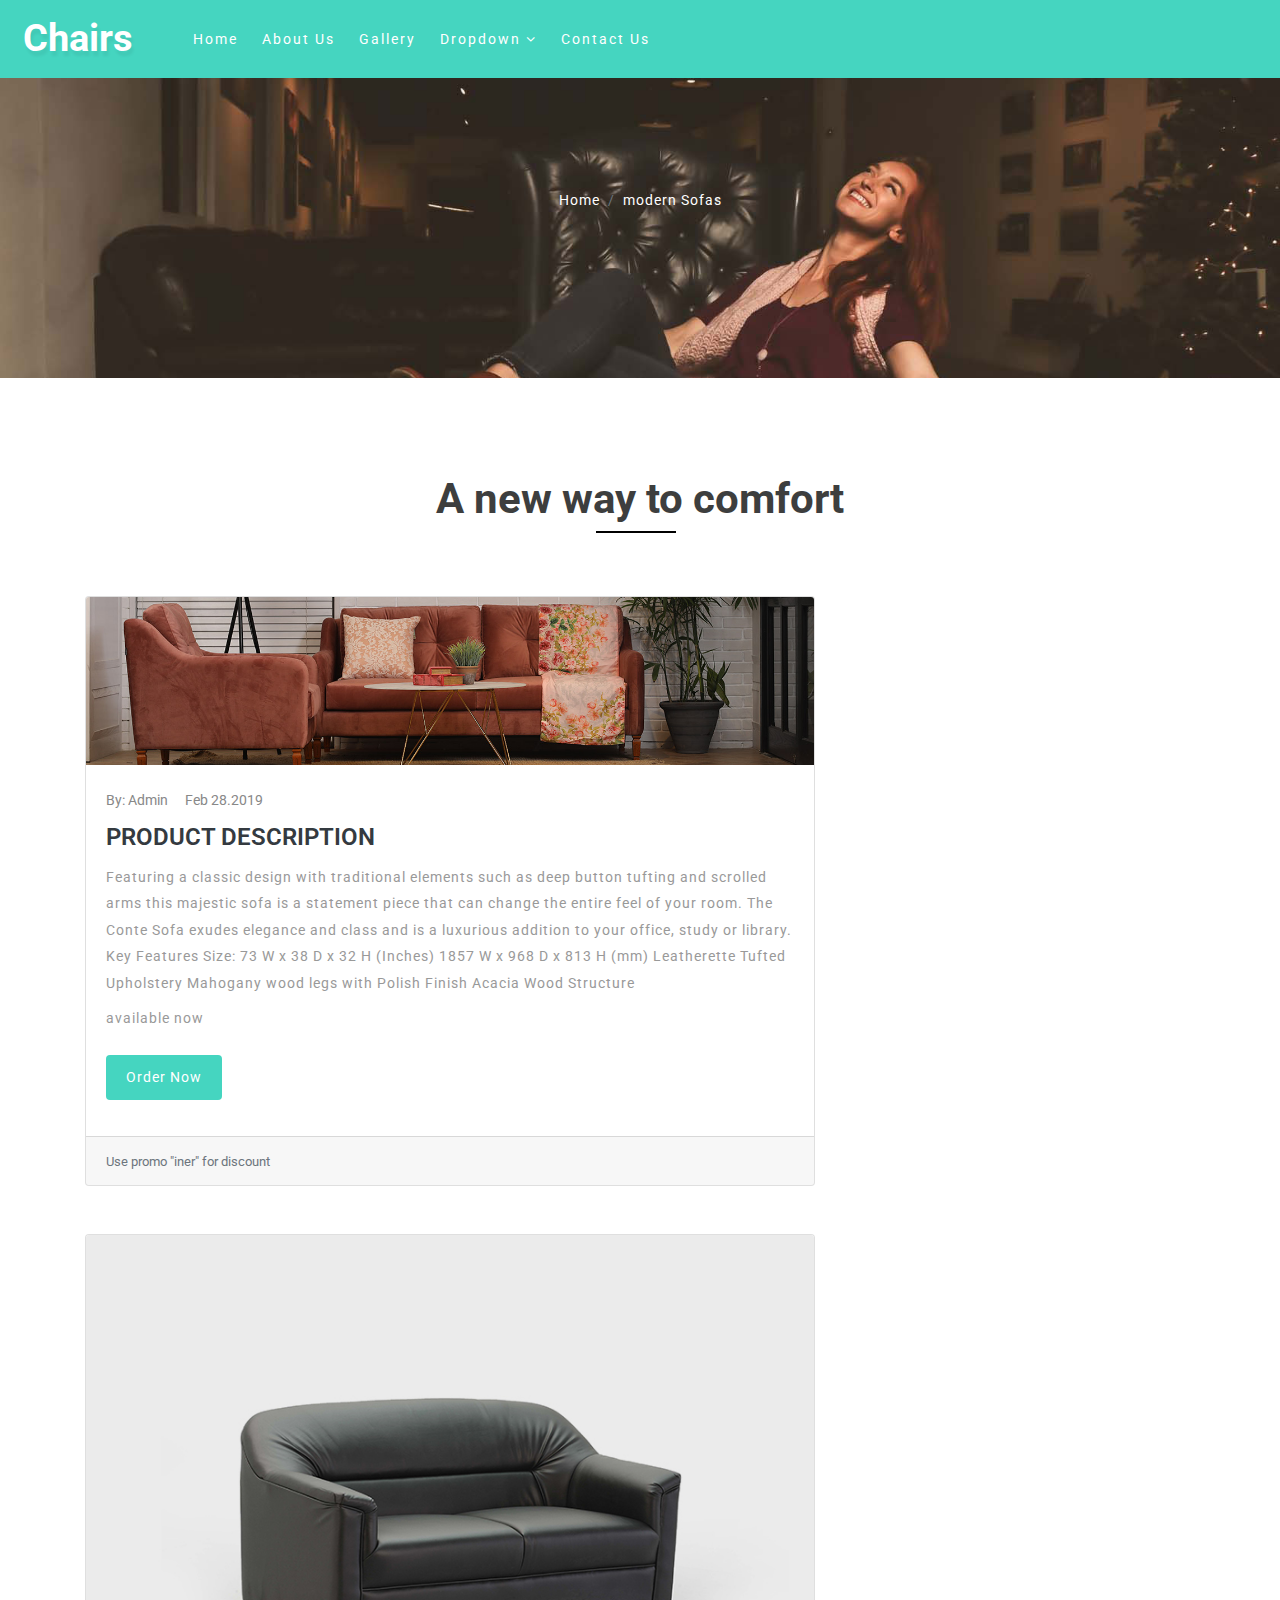
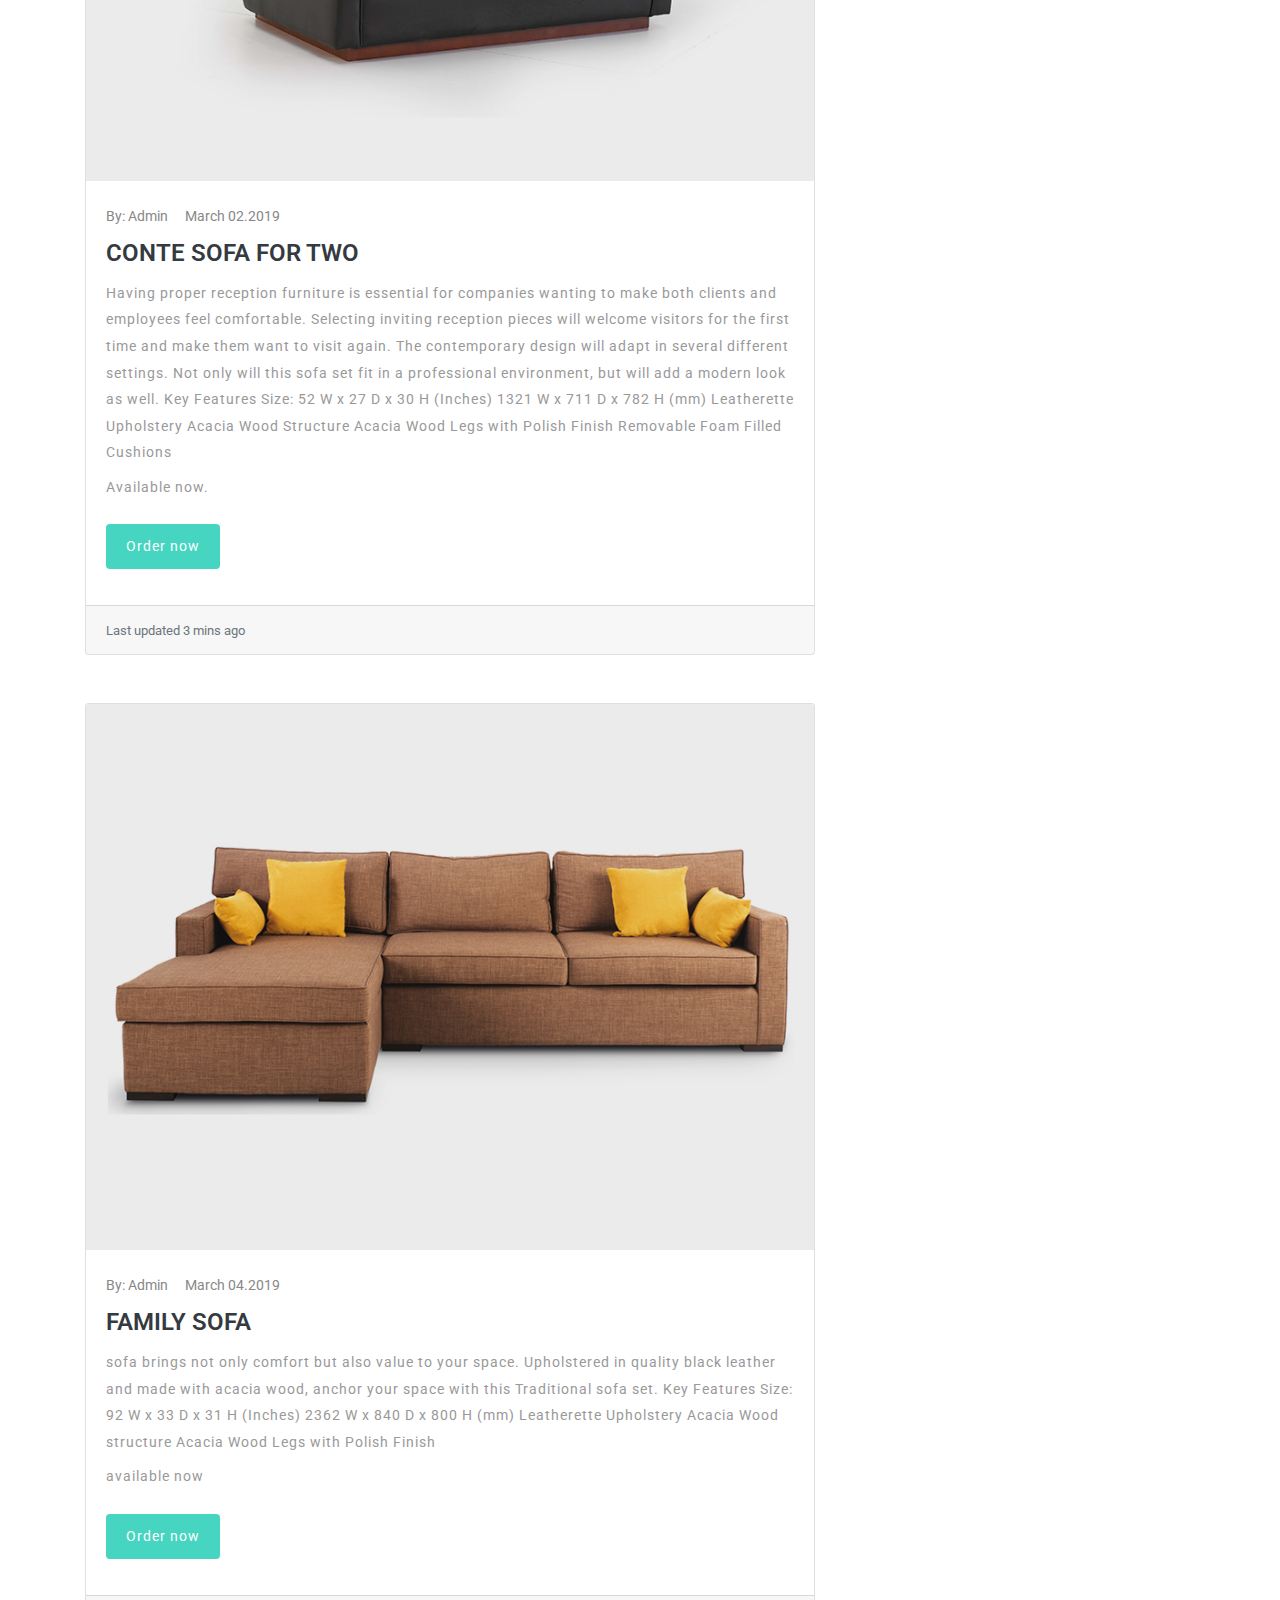
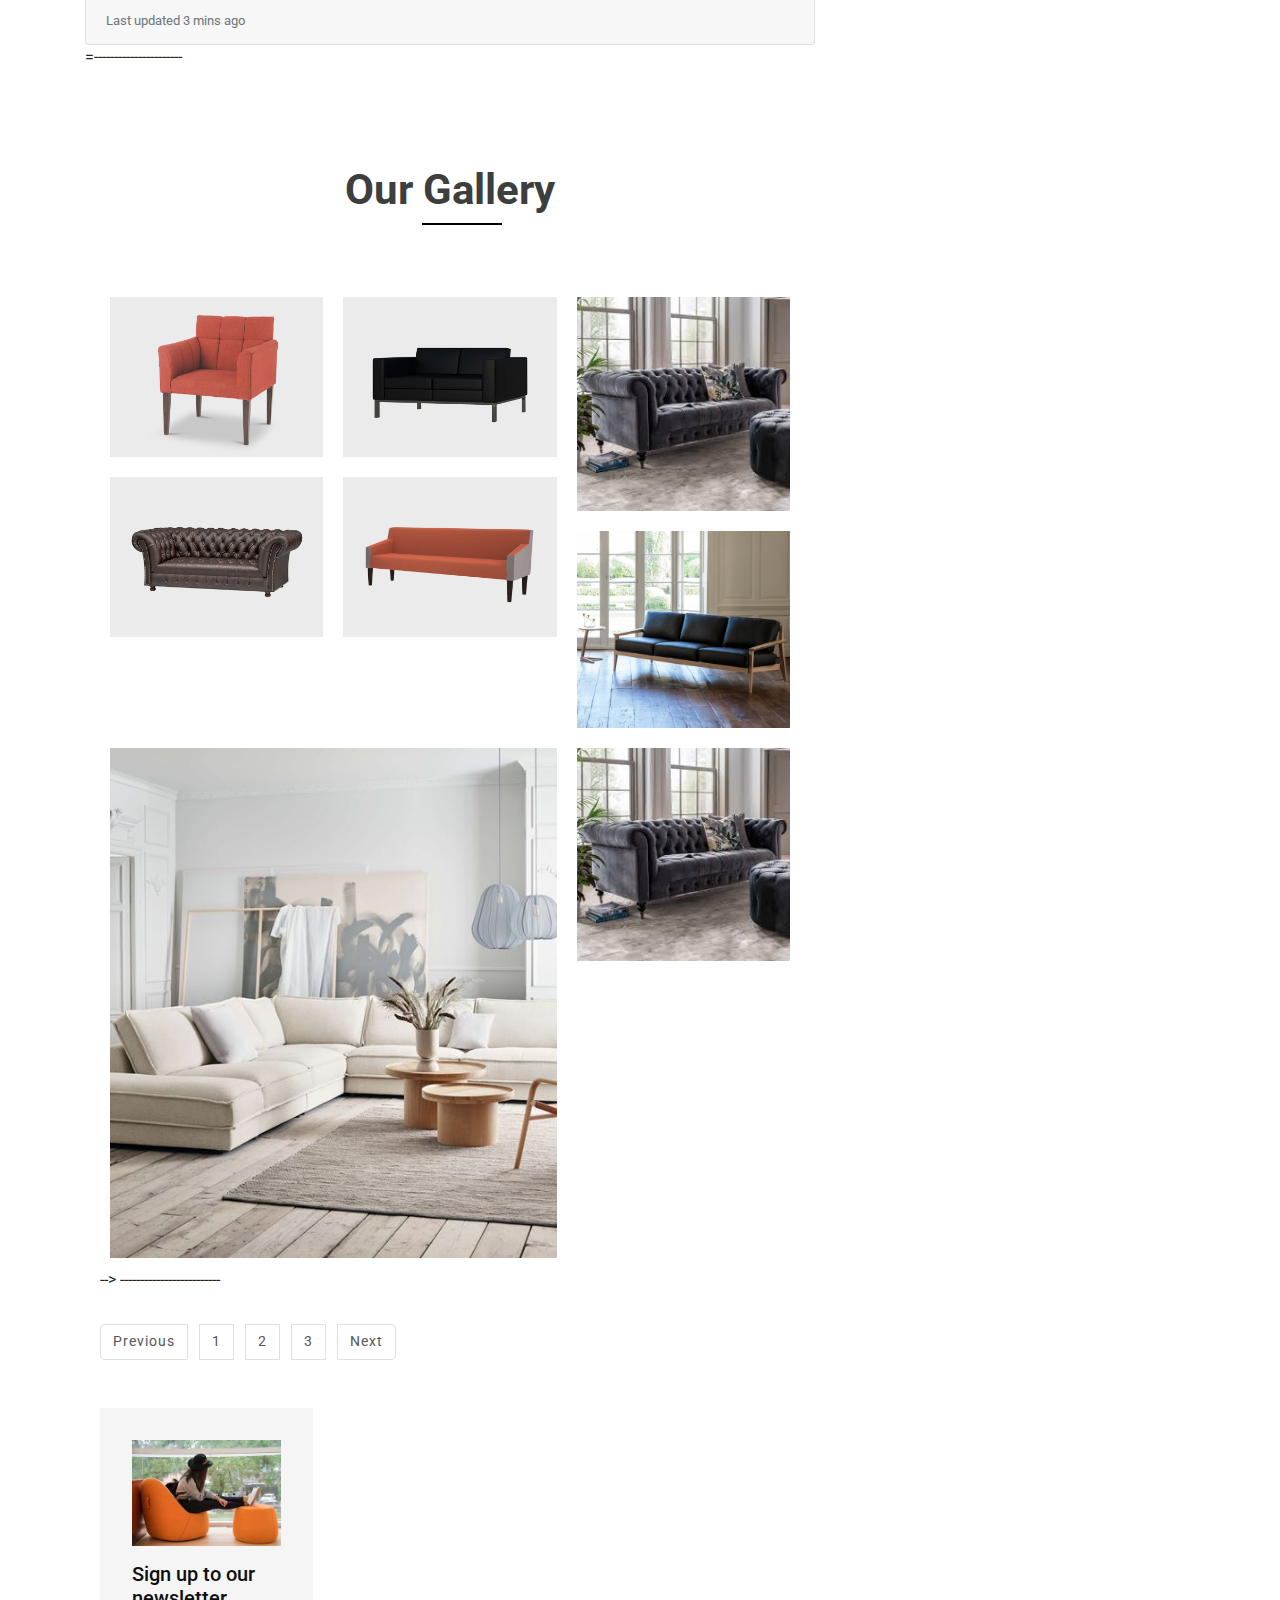
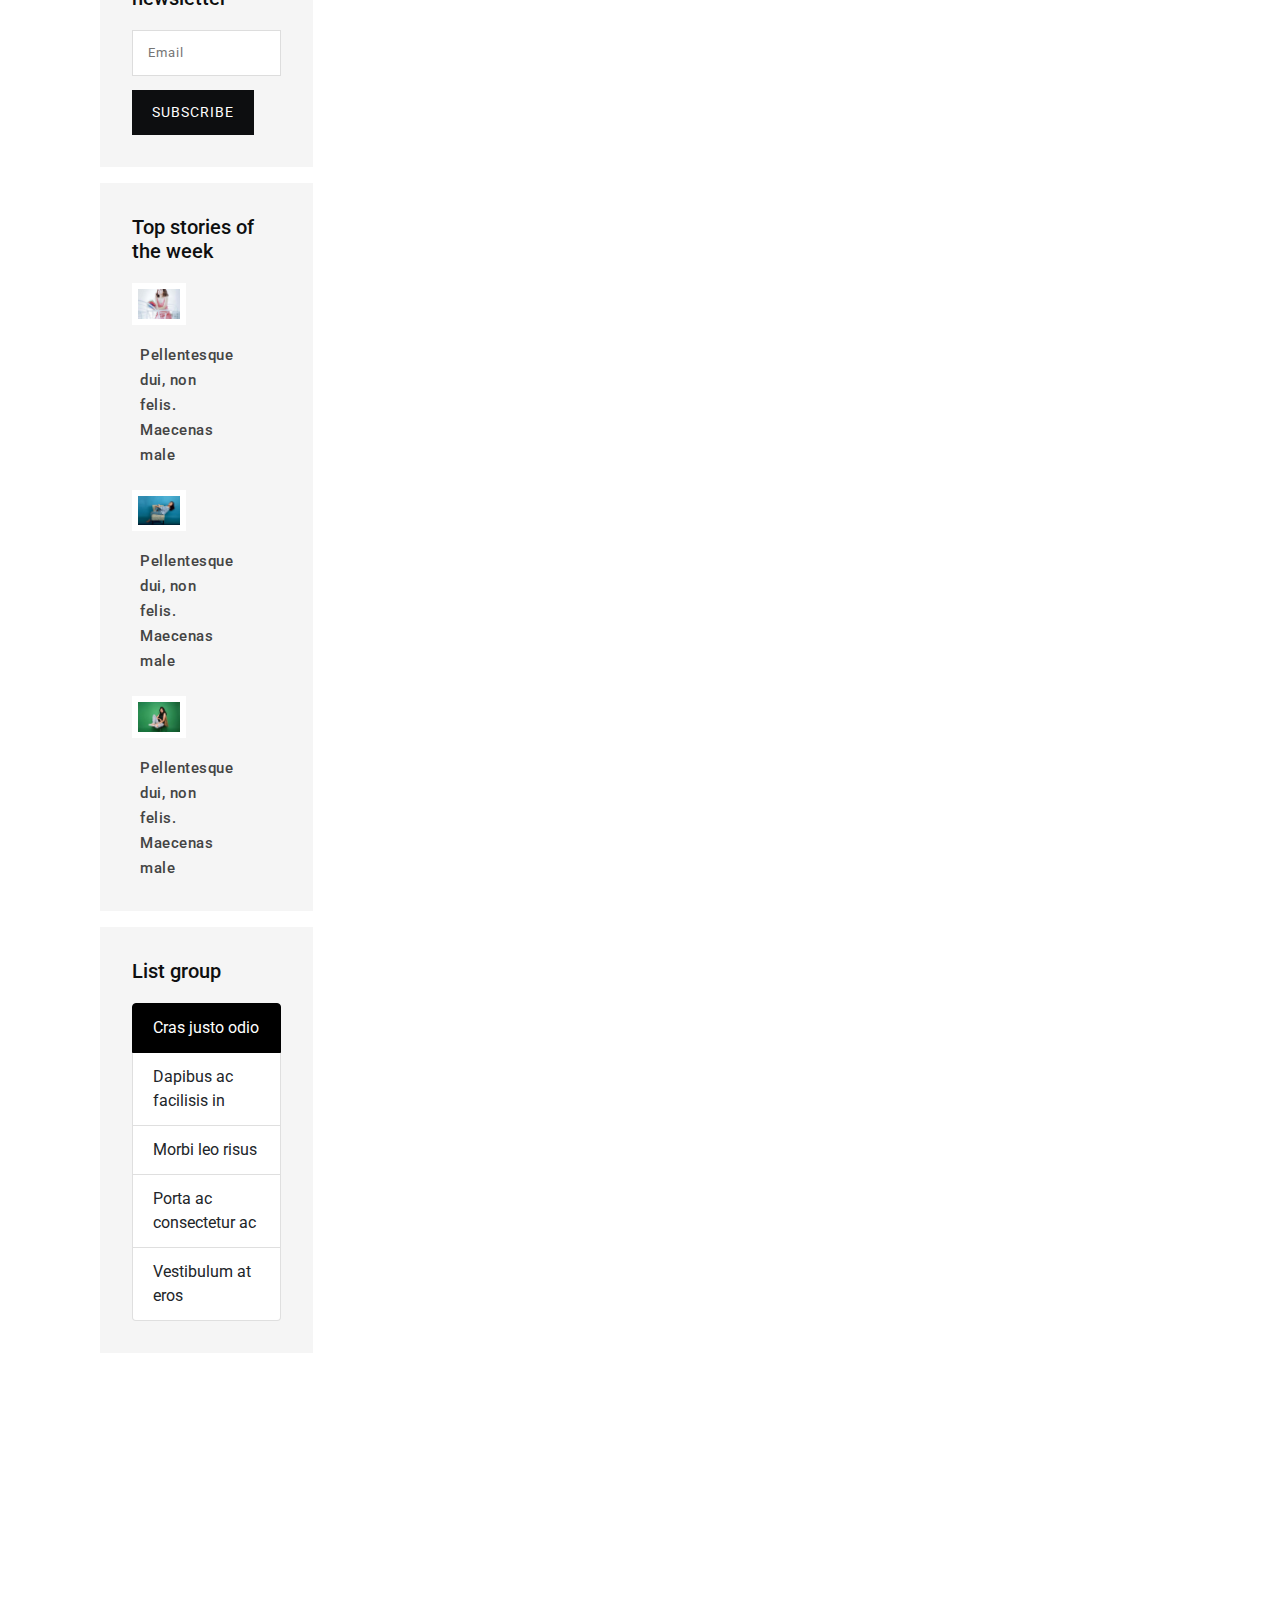
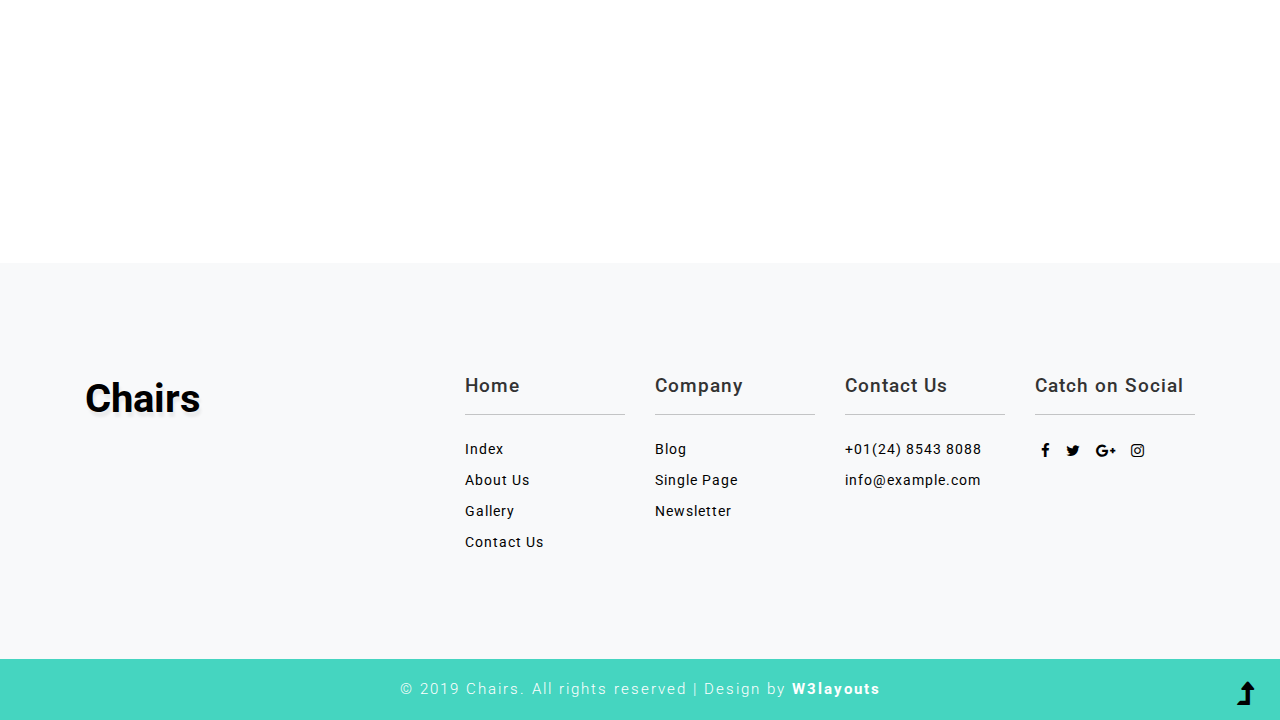
<file: blog.html>
<!--
Author: W3layouts
Author URL: http://w3layouts.com
License: Creative Commons Attribution 3.0 Unported
License URL: http://creativecommons.org/licenses/by/3.0/
-->

<!DOCTYPE html>
<html lang="zxx">

<head>
	<title>Chairs Interior & Furniture Category Bootstrap Responsive Web Template | Blog :: W3layouts</title>
	<!-- Meta tag Keywords -->
	<meta name="viewport" content="width=device-width, initial-scale=1">
	<meta charset="UTF-8" />
	<meta name="keywords" content="Chairs Responsive web template, Bootstrap Web Templates, Flat Web Templates, Android Compatible web template, Smartphone Compatible web template, free webdesigns for Nokia, Samsung, LG, SonyEricsson, Motorola web design" />
	<script>
		addEventListener("load", function () {
			setTimeout(hideURLbar, 0);
		}, false);

		function hideURLbar() {
			window.scrollTo(0, 1);
		}
	</script>
	<!-- //Meta tag Keywords -->

	<!-- Custom-Files -->
	<link rel="stylesheet" href="css/bootstrap.css">
	<!-- Bootstrap-Core-CSS -->
	<link rel="stylesheet" href="css/style.css" type="text/css" media="all" />
	<!-- Style-CSS -->
	<link href="css/font-awesome.min.css" rel="stylesheet">
	<!-- Font-Awesome-Icons-CSS -->
	<!-- //Custom-Files -->

	<!-- Web-Fonts -->
	<link href="//fonts.googleapis.com/css?family=Roboto:100,100i,300,300i,400,400i,500,500i,700,700i,900,900i&amp;subset=cyrillic,cyrillic-ext,greek,greek-ext,latin-ext,vietnamese"
	 rel="stylesheet">
	<!-- //Web-Fonts -->
</head>

<body>
	<!-- main banner -->
	<div class="main-top" id="home">
		<!-- header -->
		<header>
			<div class="container-fluid">
				<div class="header d-md-flex align-items-center py-3 px-2">
					<!-- logo -->
					<div id="logo">
						<h1><a href="index.html">Chairs</a></h1>
					</div>
					<!-- //logo -->
					<!-- nav -->
					<div class="nav_w3ls ml-5">
						<nav>
							<label for="drop" class="toggle">Menu</label>
							<input type="checkbox" id="drop" />
							<ul class="menu">
								<li><a href="index.html">Home</a></li>
								<li><a href="about.html">About Us</a></li>
								<li><a href="index.html">Gallery</a></li>
								<li>
									<!-- First Tier Drop Down -->
									<label for="drop-2" class="toggle toogle-2">Dropdown <span class="fa fa-angle-down" aria-hidden="true"></span>
									</label>
									<a href="#">Dropdown <span class="fa fa-angle-down" aria-hidden="true"></span></a>
									<input type="checkbox" id="drop-2" />
									<ul>
										<li><a href="index.html" class="drop-text">chairs</a></li>
										<li><a href="blog.html" class="drop-text">sofas</a></li>
										<li><a href="single.html" class="drop-text">tables</a></li>
										<li><a href="#newsletter" class="drop-text">Newsletter</a></li>
									</ul>
								</li>
								<li><a href="contact.html">Contact Us</a></li>
							</ul>
						</nav>
					</div>
					<!-- //nav -->
				</div>
			</div>
		</header>
		<!-- //header -->

		<!-- banner -->
		<div class="banner_w3lspvt-2">
			<ol class="breadcrumb">
				<li class="breadcrumb-item"><a href="index.html">Home</a></li>
				<li class="breadcrumb-item" aria-current="page">modern Sofas</li>
			</ol>
		</div>
		<!-- //banner -->
	</div>
	<!-- //main banner -->

	<!-- blog -->
	<section class="ab-info-main py-5">
		<div class="container py-xl-5 py-lg-3">
			<h3 class="title mb-sm-5 mb-4 pb-4 text-center font-weight-bold">A new way to comfort</h3>
			<div class="inner-sec-w3pvt">
				<div class="row mt-lg-5 mt-4">
					<div class="col-lg-8 blog-left-content">
						<div class="card">
							<a href="single.html"> <img class="card-img-top" src="images/sofacover.jpg" alt="Card image"></a>
							<div class="card-body">
								<h6 class="date"><span>By: Admin</span> Feb 28.2019</h6>
								<h5 class="card-title"><a class="b-post text-bl" href="single.html">product description</a></h5>
								<p class="card-text">Featuring a classic design with traditional elements such as deep button tufting and scrolled arms this majestic sofa is a statement piece that can change the entire feel of your room. The Conte Sofa exudes elegance and class and is a luxurious addition to your office, study or library.

Key Features
Size:
73 W x 38 D x 32 H (Inches)
1857 W x 968 D x 813 H (mm)
Leatherette Tufted Upholstery
Mahogany wood legs with Polish Finish
Acacia Wood Structure</p>
								<p class="mt-2 card-text">available now</p>
								<a class="btn button-style-2 mt-4 mb-3" href="single.html">Order Now</a>
							</div>
							<div class="card-footer">
								<small class="text-muted">Use promo "iner" for discount</small>
							</div>
						</div>
						<div class="card mt-5">
							<a href="single.html"> <img class="card-img-top" src="images/sofa2.jpg" alt="Card image"></a>
							<div class="card-body">
								<h6 class="date"><span>By: Admin</span> March 02.2019</h6>
								<h5 class="card-title"><a class="b-post text-bl" href="single.html">Conte Sofa for two</a></h5>
								<p class="card-text">Having proper reception furniture is essential for companies wanting to make both clients and employees feel comfortable. Selecting inviting reception pieces will welcome visitors for the first time and make them want to visit again. The contemporary design will adapt in several different settings. Not only will this sofa set fit in a professional environment, but will add a modern look as well.

Key Features
Size:
52 W x 27 D x 30 H (Inches)
1321 W x 711 D x 782 H (mm)
Leatherette Upholstery
Acacia Wood Structure
Acacia Wood Legs with Polish Finish
Removable Foam Filled Cushions</p>
								<p class="mt-2 card-text">Available now.</p>
								<a class="btn button-style-2 mt-4 mb-3" href="single.html">Order now</a>
							</div>
							<div class="card-footer">
								<small class="text-muted">Last updated 3 mins ago</small>
							</div>
						</div>
						<div class="card mt-5">
							<a href="single.html"> <img class="card-img-top" src="images/sofa3.jpg" alt="Card image"></a>
							<div class="card-body">
								<h6 class="date"><span>By: Admin</span> March 04.2019</h6>
								<h5 class="card-title"><a class="b-post text-bl" href="single.html">Family Sofa</a></h5>
								<p class="card-text">sofa brings not only comfort but also value to your space. Upholstered in quality black leather and made with acacia wood, anchor your space with this Traditional sofa set.

Key Features
Size:
92 W x 33 D x 31 H (Inches)
2362 W x 840 D x 800 H (mm)
Leatherette Upholstery
Acacia Wood structure
Acacia Wood Legs with Polish Finish</p>
								<p class="mt-2 card-text">available now</p>
								<a class="btn button-style-2 mt-4 mb-3" href="single.html">Order now</a>
							</div>
							<div class="card-footer">
								<small class="text-muted">Last updated 3 mins ago</small>
							</div>
						</div>
						=----------------------
						<div class="gallery py-5" id="gallery">
		<div class="container py-xl-5 py-lg-3">
			<h3 class="title mb-lg-5 mb-4 pb-4 text-center font-weight-bold">Our Gallery</h3>
			<div class="news-grids gal text-center">
				<div class="row no-gutters">
					<div class="col-md-4 gal-img">
						<a href="#gal1"><img src="images/gal1.jpg" alt="news image" class="img-fluid"></a>
						<a href="#gal2"><img src="images/gal2.jpg" alt="news image" class="img-fluid"></a>
					</div>
					<div class="col-md-4 gal-img">
						<a href="#gal6"><img src="images/gal3.jpg" alt="news image" class="img-fluid"></a>
						<a href="#gal5"><img src="images/gal4.jpg" alt="news image" class="img-fluid"></a>
					</div>
					<div class="col-md-4 gal-img">
						<a href="#gal4"><img src="images/gal5.jpg" alt="news image" class="img-fluid"></a>
						<a href="#gal3"><img src="images/gal6.jpg" alt="news image" class="img-fluid"></a>
					</div>
				</div>
				<div class="row no-gutters">
					<div class="col-md-8 gal-img">
						<a href="#gal7"><img src="images/gal7.jpg" alt="news image" class="img-fluid"></a>
					</div>
					<div class="col-md-4 gal-img">
						<a href="#gal8"><img src="images/gal5.jpg" alt="news image" class="img-fluid"></a>
					</div>
				</div>
			</div>-->
			<!-- gallery popups -->
						-------------------------						<nav aria-label="Page navigation example mt-5">
							<ul class="pagination">
								<li class="page-item">
									<a class="page-link" href="#">Previous</a>
								</li>
								<li class="page-item">
									<a class="page-link" href="#">1</a>
								</li>
								<li class="page-item">
									<a class="page-link" href="#">2</a>
								</li>
								<li class="page-item">
									<a class="page-link" href="#">3</a>
								</li>
								<li class="page-item">
									<a class="page-link" href="#">Next</a>
								</li>
							</ul>
						</nav>
					</div>
					<aside class="col-lg-4 blog-sldebar-right mt-lg-0 mt-5">
						<div class="single-gd">
							<img src="images/g2.jpg" class="img-fluid" alt="">
							<h4>Sign up to our newsletter</h4>
							<form action="#" method="post">
								<input type="email" name="Email" placeholder="Email" required="">
								<button type="submit" class="btn">Subscribe</button>
							</form>
						</div>
						<div class="single-gd tech-btm">
							<h4>Top stories of the week </h4>
							<div class="blog-grids">
								<div class="blog-grid-left">
									<a href="single.html">
										<img src="images/g8.jpg" class="img-fluid" alt="">
									</a>
								</div>
								<div class="blog-grid-right">
									<h5>
										<a href="single.html">Pellentesque dui, non felis. Maecenas male</a>
									</h5>
								</div>
								<div class="clearfix"> </div>
							</div>
							<div class="blog-grids mt-4">
								<div class="blog-grid-left">
									<a href="single.html">
										<img src="images/g3.jpg" class="img-fluid" alt="">
									</a>
								</div>
								<div class="blog-grid-right">
									<h5>
										<a href="single.html">Pellentesque dui, non felis. Maecenas male</a>
									</h5>
								</div>
								<div class="clearfix"> </div>
							</div>
							<div class="blog-grids mt-4">
								<div class="blog-grid-left">
									<a href="single.html">
										<img src="images/g6.jpg" class="img-fluid" alt="">
									</a>
								</div>
								<div class="blog-grid-right">
									<h5>
										<a href="single.html">Pellentesque dui, non felis. Maecenas male</a>
									</h5>
								</div>
								<div class="clearfix"> </div>
							</div>
						</div>
						<div class="single-gd">
							<h4>List group</h4>
							<ul class="list-group">
								<li class="list-group-item active">Cras justo odio</li>
								<li class="list-group-item">Dapibus ac facilisis in</li>
								<li class="list-group-item">Morbi leo risus</li>
								<li class="list-group-item">Porta ac consectetur ac</li>
								<li class="list-group-item">Vestibulum at eros</li>
							</ul>
						</div>
					</aside>
				</div>
			</div>
		</div>
	</section>
	<!-- //blog -->

	<!-- map -->
	<div class="map">
		<iframe src="https://www.google.com/maps/embed?pb=!1m18!1m12!1m3!1d2513.5588531024528!2d6.926104315807983!3d50.950370979547415!2m3!1f0!2f0!3f0!3m2!1i1024!2i768!4f13.1!3m3!1m2!1s0x47bf25139c136161%3A0x40466a2b892ec6e7!2sCologne%2C+Ehrenfeld+Gutenbergstr.!5e0!3m2!1sen!2sin!4v1516624585853"></iframe>
	</div>
	<!--// map -->

	<!-- footer -->
	<footer class="bg-li py-5">
		<div class="container py-xl-5 py-lg-3">
			<div class="row footer-grids">
				<div class="col-lg-4 footer-grid mt-lg-3">
					<h2>
						<a class="logo-2" href="index.html">Chairs</a>
					</h2>
				</div>
				<div class="col-lg-2 col-sm-6 footer-grid mt-lg-3 mt-4">
					<h3 class="mb-sm-4 mb-3 pb-3">Home</h3>
					<ul class="list-unstyled">
						<li>
							<a href="index.html">Index</a>
						</li>
						<li>
							<a href="about.html">About Us</a>
						</li>
						<li>
							<a href="index.html">Gallery</a>
						</li>
						<li>
							<a href="contact.html">Contact Us</a>
						</li>
					</ul>
				</div>
				<div class="col-lg-2 col-sm-6 footer-grid mt-lg-3 mt-4">
					<h3 class="mb-sm-4 mb-3 pb-3"> Company</h3>
					<ul class="list-unstyled">
						<li>
							<a href="blog.html">Blog</a>
						</li>
						<li>
							<a href="single.html">Single Page</a>
						</li>
						<li>
							<a href="index.html">Newsletter</a>
						</li>
					</ul>
				</div>
				<div class="col-lg-2 col-sm-6 footer-grid footer-contact mt-lg-3 mt-4">
					<h3 class="mb-sm-4 mb-3 pb-3"> Contact Us</h3>
					<ul class="list-unstyled">
						<li>
							+01(24) 8543 8088
						</li>
						<li class="mt-2">
							<a href="mailto:info@example.com">info@example.com</a>
						</li>
					</ul>
				</div>
				<div class="col-lg-2 col-sm-6 footer-grid-social mt-lg-3 mt-4">
					<h3 class="mb-sm-4 mb-3 pb-3">Catch on Social</h3>
					<ul class="list-unstyled">
						<li class="d-inline">
							<a href="#"><span class="fa fa-facebook"></span></a>
						</li>
						<li class="d-inline">
							<a href="#"><span class="fa fa-twitter"></span></a>
						</li>
						<li class="d-inline">
							<a href="#"><span class="fa fa-google-plus"></span></a>
						</li>
						<li class="d-inline">
							<a href="#"><span class="fa fa-instagram"></span></a>
						</li>
					</ul>
				</div>
			</div>
		</div>
	</footer>
	<!-- //footer -->
	<!-- copyright -->
	<div class="copy_right text-center py-3 position-relative">
		<p>© 2019 Chairs. All rights reserved | Design by
			<a href="http://w3layouts.com/">W3layouts</a>
		</p>
		<!-- move top icon -->
		<a href="#home" class="move-top text-center">
			<span class="fa fa-level-up" aria-hidden="true"></span>
		</a>
		<!-- //move top icon -->
	</div>
	<!-- //copyright -->

</body>

</html>
</file>
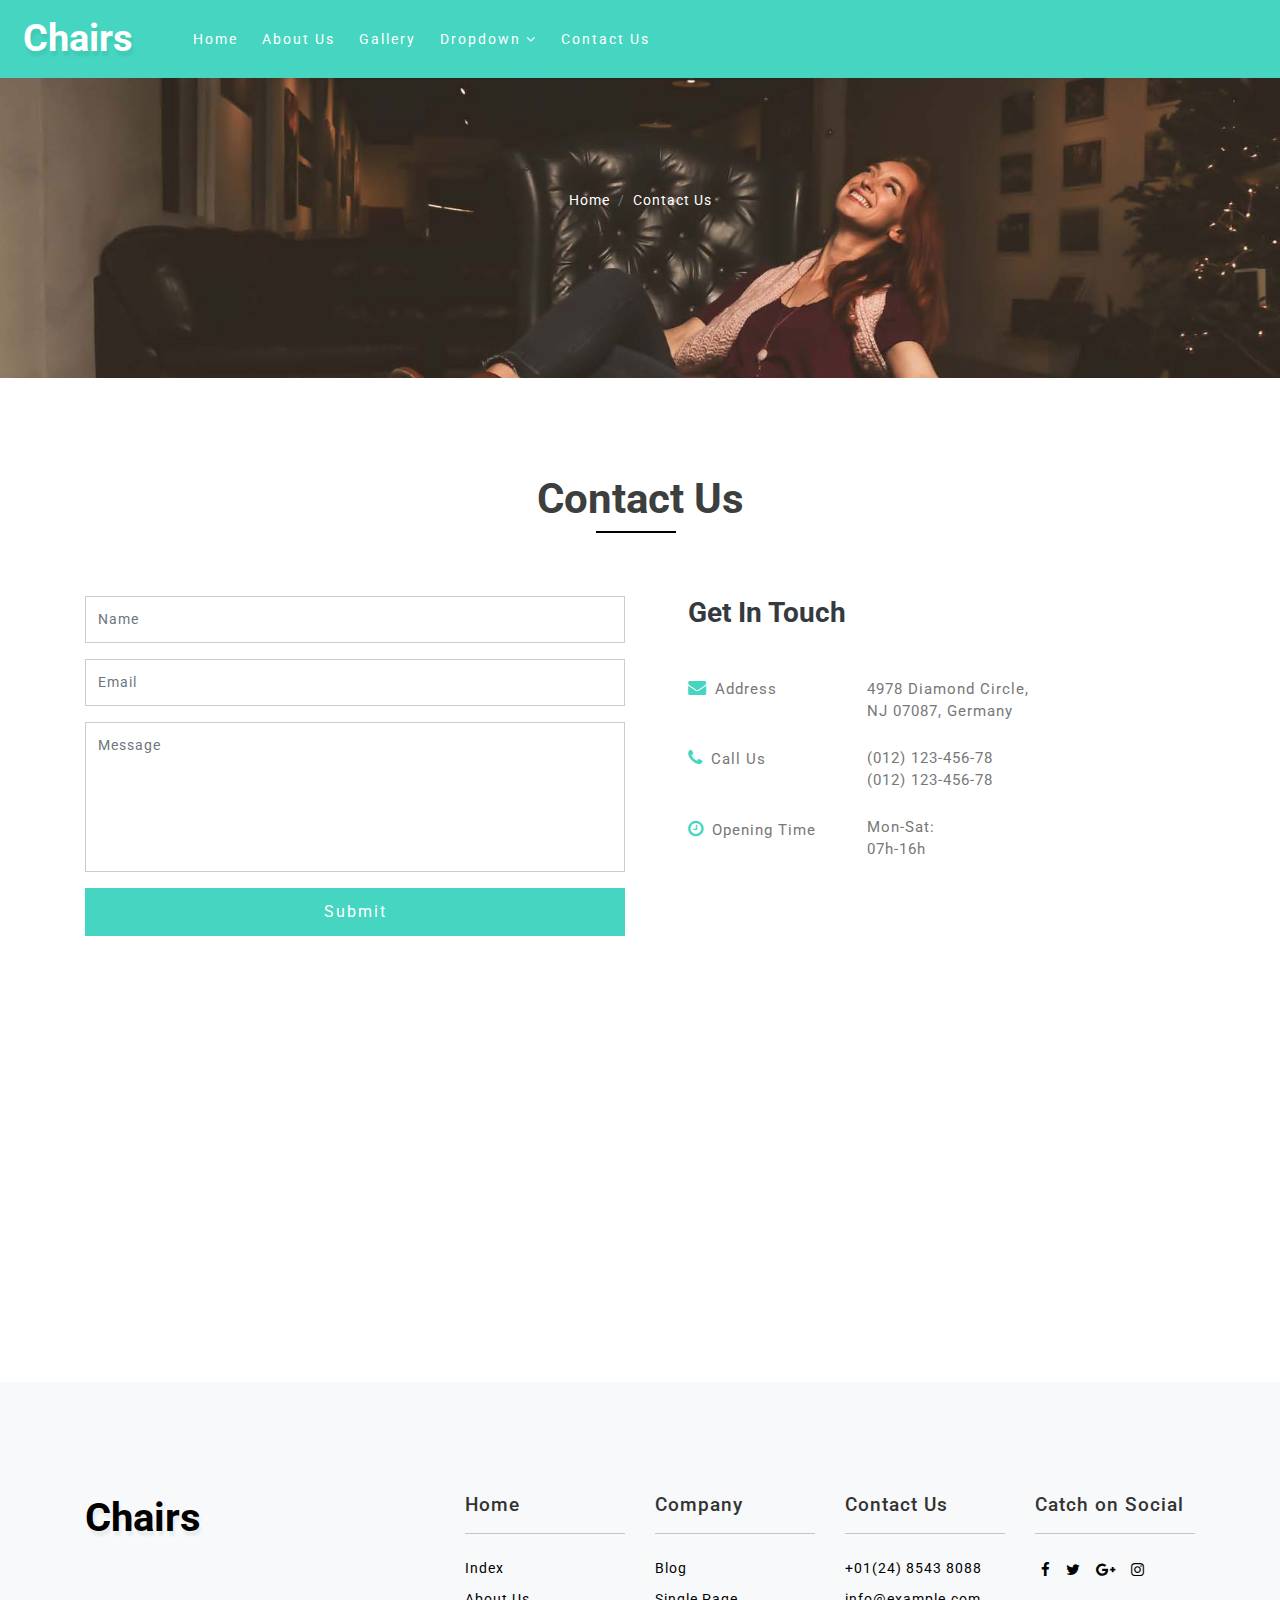
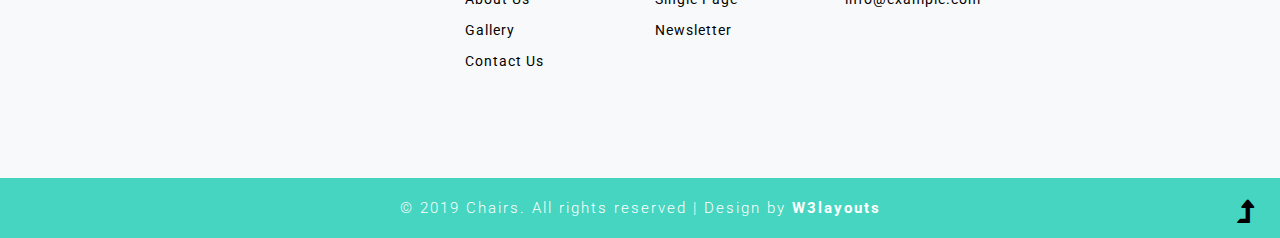
<file: contact.html>
<!--
Author: W3layouts
Author URL: http://w3layouts.com
License: Creative Commons Attribution 3.0 Unported
License URL: http://creativecommons.org/licenses/by/3.0/
-->

<!DOCTYPE html>
<html lang="zxx">

<head>
	<title>Chairs Interior & Furniture Category Bootstrap Responsive Web Template | Contact Us :: W3layouts</title>
	<!-- Meta tag Keywords -->
	<meta name="viewport" content="width=device-width, initial-scale=1">
	<meta charset="UTF-8" />
	<meta name="keywords" content="Chairs Responsive web template, Bootstrap Web Templates, Flat Web Templates, Android Compatible web template, Smartphone Compatible web template, free webdesigns for Nokia, Samsung, LG, SonyEricsson, Motorola web design" />
	<script>
		addEventListener("load", function () {
			setTimeout(hideURLbar, 0);
		}, false);

		function hideURLbar() {
			window.scrollTo(0, 1);
		}
	</script>
	<!-- //Meta tag Keywords -->

	<!-- Custom-Files -->
	<link rel="stylesheet" href="css/bootstrap.css">
	<!-- Bootstrap-Core-CSS -->
	<link rel="stylesheet" href="css/style.css" type="text/css" media="all" />
	<!-- Style-CSS -->
	<link href="css/font-awesome.min.css" rel="stylesheet">
	<!-- Font-Awesome-Icons-CSS -->
	<!-- //Custom-Files -->

	<!-- Web-Fonts -->
	<link href="//fonts.googleapis.com/css?family=Roboto:100,100i,300,300i,400,400i,500,500i,700,700i,900,900i&amp;subset=cyrillic,cyrillic-ext,greek,greek-ext,latin-ext,vietnamese"
	 rel="stylesheet">
	<!-- //Web-Fonts -->
</head>

<body>
	<!-- main banner -->
	<div class="main-top" id="home">
		<!-- header -->
		<header>
			<div class="container-fluid">
				<div class="header d-md-flex align-items-center py-3 px-2">
					<!-- logo -->
					<div id="logo">
						<h1><a href="index.html">Chairs</a></h1>
					</div>
					<!-- //logo -->
					<!-- nav -->
					<div class="nav_w3ls ml-5">
						<nav>
							<label for="drop" class="toggle">Menu</label>
							<input type="checkbox" id="drop" />
							<ul class="menu">
								<li><a href="index.html">Home</a></li>
								<li><a href="about.html">About Us</a></li>
								<li><a href="index.html">Gallery</a></li>
								<li>
									<!-- First Tier Drop Down -->
									<label for="drop-2" class="toggle toogle-2">Dropdown <span class="fa fa-angle-down" aria-hidden="true"></span>
									</label>
									<a href="#">Dropdown <span class="fa fa-angle-down" aria-hidden="true"></span></a>
									<input type="checkbox" id="drop-2" />
									<ul>
										<li><a href="index.html" class="drop-text">New Collections</a></li>
										<li><a href="blog.html" class="drop-text">Blog</a></li>
										<li><a href="single.html" class="drop-text">Single Page</a></li>
										<li><a href="about.html" class="drop-text">Newsletter</a></li>
									</ul>
								</li>
								<li><a href="contact.html">Contact Us</a></li>
							</ul>
						</nav>
					</div>
					<!-- //nav -->
				</div>
			</div>
		</header>
		<!-- //header -->

		<!-- banner -->
		<div class="banner_w3lspvt-2">
			<ol class="breadcrumb">
				<li class="breadcrumb-item"><a href="index.html">Home</a></li>
				<li class="breadcrumb-item" aria-current="page">Contact Us</li>
			</ol>
		</div>
		<!-- //banner -->
	</div>
	<!-- //main banner -->

	<!-- contact  -->
	<section class="contact py-5">
		<div class="container py-xl-5 py-lg-3">
			<h3 class="title mb-5 pb-4 text-center font-weight-bold">Contact Us</h3>
			<div class="row">
				<!-- contact form -->
				<div class="col-lg-6 contact-us1-bottom w3layouts-w3ls">
					<form action="#" method="post">
						<div class="form-group">
							<input type="text" class="form-control" placeholder="Name" name="name" required="">
						</div>
						<div class="form-group">
							<input type="email" class="form-control" placeholder="Email" name="email" required="">
						</div>
						<div class="form-group">
							<textarea class="form-control" placeholder="Message" name="message" required=""></textarea>
						</div>
						<button type="submit" class="btn">Submit</button>
					</form>
				</div>
				<!-- //contact form -->
				<!-- contact address -->
				<div class="col-lg-6 home-radio-clock pl-xl-5 mt-lg-0 mt-5">
					<h3 class="tittle text-bl mb-5 font-weight-bold">Get In Touch</h3>
					<div class="row">
						<div class="col-4 cont-add-w3pvt">
							<ul class="list-unstyled">
								<li><i class="fa fa-envelope mr-2" aria-hidden="true"></i>Address</li>
								<li class="my-5"><i class="fa fa-phone mr-2" aria-hidden="true"></i>Call Us</li>
								<li><i class="fa fa-clock-o mr-2" aria-hidden="true"></i>Opening Time</li>
							</ul>
						</div>
						<div class="col-8 cont-add-w3pvt-2">
							<div class="home-radio-clock-right">
								<ul class="list-unstyled">
									<li>4978 Diamond Circle,
										<span>NJ 07087, Germany</span></li>
									<li class="my-4">(012) 123-456-78
										<span>(012) 123-456-78</span>
									</li>
									<li>Mon-Sat:<span>07h-16h</span></li>
								</ul>
							</div>
						</div>
					</div>
				</div>
				<!-- //contact address -->
			</div>
		</div>
	</section>

	<!-- map -->
	<div class="map">
		<iframe src="https://www.google.com/maps/embed?pb=!1m18!1m12!1m3!1d2513.5588531024528!2d6.926104315807983!3d50.950370979547415!2m3!1f0!2f0!3f0!3m2!1i1024!2i768!4f13.1!3m3!1m2!1s0x47bf25139c136161%3A0x40466a2b892ec6e7!2sCologne%2C+Ehrenfeld+Gutenbergstr.!5e0!3m2!1sen!2sin!4v1516624585853"></iframe>
	</div>
	<!--// map -->

	<!-- footer -->
	<footer class="bg-li py-5">
		<div class="container py-xl-5 py-lg-3">
			<div class="row footer-grids">
				<div class="col-lg-4 footer-grid mt-lg-3">
					<h2>
						<a class="logo-2" href="index.html">Chairs</a>
					</h2>
				</div>
				<div class="col-lg-2 col-sm-6 footer-grid mt-lg-3 mt-4">
					<h3 class="mb-sm-4 mb-3 pb-3">Home</h3>
					<ul class="list-unstyled">
						<li>
							<a href="index.html">Index</a>
						</li>
						<li>
							<a href="about.html">About Us</a>
						</li>
						<li>
							<a href="index.html">Gallery</a>
						</li>
						<li>
							<a href="contact.html">Contact Us</a>
						</li>
					</ul>
				</div>
				<div class="col-lg-2 col-sm-6 footer-grid mt-lg-3 mt-4">
					<h3 class="mb-sm-4 mb-3 pb-3"> Company</h3>
					<ul class="list-unstyled">
						<li>
							<a href="blog.html">Blog</a>
						</li>
						<li>
							<a href="single.html">Single Page</a>
						</li>
						<li>
							<a href="index.html">Newsletter</a>
						</li>
					</ul>
				</div>
				<div class="col-lg-2 col-sm-6 footer-grid footer-contact mt-lg-3 mt-4">
					<h3 class="mb-sm-4 mb-3 pb-3"> Contact Us</h3>
					<ul class="list-unstyled">
						<li>
							+01(24) 8543 8088
						</li>
						<li class="mt-2">
							<a href="mailto:info@example.com">info@example.com</a>
						</li>
					</ul>
				</div>
				<div class="col-lg-2 col-sm-6 footer-grid-social mt-lg-3 mt-4">
					<h3 class="mb-sm-4 mb-3 pb-3">Catch on Social</h3>
					<ul class="list-unstyled">
						<li class="d-inline">
							<a href="#"><span class="fa fa-facebook"></span></a>
						</li>
						<li class="d-inline">
							<a href="#"><span class="fa fa-twitter"></span></a>
						</li>
						<li class="d-inline">
							<a href="#"><span class="fa fa-google-plus"></span></a>
						</li>
						<li class="d-inline">
							<a href="#"><span class="fa fa-instagram"></span></a>
						</li>
					</ul>
				</div>
			</div>
		</div>
	</footer>
	<!-- //footer -->
	<!-- copyright -->
	<div class="copy_right text-center py-3 position-relative">
		<p>© 2019 Chairs. All rights reserved | Design by
			<a href="http://w3layouts.com/">W3layouts</a>
		</p>
		<!-- move top icon -->
		<a href="#home" class="move-top text-center">
			<span class="fa fa-level-up" aria-hidden="true"></span>
		</a>
		<!-- //move top icon -->
	</div>
	<!-- //copyright -->

</body>

</html>
</file>
<file: css/css_slider.css>
.csslider {
    text-align: left;
    position: relative;
    margin-bottom: 0px;
}

.csslider>input {
    display: none;
}

/* .csslider>input:nth-of-type(10):checked~ul li:first-of-type {
    margin-left: -900%;
}

.csslider>input:nth-of-type(9):checked~ul li:first-of-type {
    margin-left: -800%;
}

.csslider>input:nth-of-type(8):checked~ul li:first-of-type {
    margin-left: -700%;
}

.csslider>input:nth-of-type(7):checked~ul li:first-of-type {
    margin-left: -600%;
}

.csslider>input:nth-of-type(6):checked~ul li:first-of-type {
    margin-left: -500%;
}

.csslider>input:nth-of-type(5):checked~ul li:first-of-type {
    margin-left: -400%;
}

.csslider>input:nth-of-type(4):checked~ul li:first-of-type {
    margin-left: -300%;
} */

.csslider>input:nth-of-type(3):checked~ul li:first-of-type {
    margin-left: -200%;
}

.csslider>input:nth-of-type(2):checked~ul li:first-of-type {
    margin-left: -100%;
}

.csslider>input:nth-of-type(1):checked~ul li:first-of-type {
    margin-left: 0%;
}

.csslider>ul {
    position: relative;
    /* height: 760px; */
    z-index: 1;
    font-size: 0;
    line-height: 0;
    margin: 0 auto;
    padding: 0;
    overflow: hidden;
    white-space: nowrap;
    -moz-box-sizing: border-box;
    -webkit-box-sizing: border-box;
    box-sizing: border-box;
}

.csslider>ul>li {
    position: relative;
    display: inline-block;
    width: 100%;
    height: 100%;
    overflow: hidden;
    font-size: 15px;
    font-size: initial;
    line-height: normal;
    -moz-transition: all 0.5s cubic-bezier(0.4, 1.3, 0.65, 1);
    -o-transition: all 0.5s ease-out;
    -webkit-transition: all 0.5s cubic-bezier(0.4, 1.3, 0.65, 1);
    transition: all 0.5s cubic-bezier(0.4, 1.3, 0.65, 1);
    vertical-align: top;
    -moz-box-sizing: border-box;
    -webkit-box-sizing: border-box;
    box-sizing: border-box;
    white-space: normal;
}

.csslider>ul>li.scrollable {
    overflow-y: scroll;
}

/* navigation bullets */
.csslider>.navigation {
    position: absolute;
    top: 37%;
    left: 4%;
    z-index: 10;
    margin-bottom: -10px;
    font-size: 0;
    line-height: 0;
    text-align: center;
    -webkit-touch-callout: none;
    -webkit-user-select: none;
    -khtml-user-select: none;
    -moz-user-select: none;
    -ms-user-select: none;
    user-select: none;
}

.csslider>.navigation label {
    position: relative;
    cursor: pointer;
    width: 10px;
    height: 10px;
    border-radius: 50%;
    display: block;
    margin: 10px 0;
    background: rgba(51, 51, 51, 0.49);
    transition: 0.5s all;
    -webkit-transition: 0.5s all;
    -moz-transition: 0.5s all;
    -o-transition: 0.5s all;
    -ms-transition: 0.5s all;
}

.csslider>.navigation label:hover:after {
    opacity: 1;
}

.csslider>.navigation label:after {
    content: '';
    position: absolute;
    left: 0;
    width: 12px;
    height: 12px;
    background: #333;
    border-radius: 50%;
    opacity: 0;
    transition: 0.5s all;
    -webkit-transition: 0.5s all;
    -moz-transition: 0.5s all;
    -o-transition: 0.5s all;
    -ms-transition: 0.5s all;
}

/* //navigation bullets */

/* navigation arrows */
.csslider>.arrows {
    -webkit-touch-callout: none;
    -webkit-user-select: none;
    -khtml-user-select: none;
    -moz-user-select: none;
    -ms-user-select: none;
    user-select: none;
}

.csslider.inside .navigation {
    bottom: 10px;
    margin-bottom: 10px;
}

.csslider.inside .navigation label {
    border: 1px solid #7e7e7e;
}

.csslider>input:nth-of-type(1):checked~.navigation label:nth-of-type(1):after,
.csslider>input:nth-of-type(2):checked~.navigation label:nth-of-type(2):after,
.csslider>input:nth-of-type(3):checked~.navigation label:nth-of-type(3):after {
    opacity: 1;
}

.csslider>.arrows {
    position: absolute;
    top: 50%;
    width: 100%;
    height: 26px;
    z-index: 1;
    -moz-box-sizing: content-box;
    -webkit-box-sizing: content-box;
    box-sizing: content-box;
}

.csslider>.arrows label {
    display: none;
    position: absolute;
    top: -50%;
    padding: 8px;
    box-shadow: inset 2px -2px 0 1px #ffffff;
    cursor: pointer;
    -moz-transition: box-shadow 0.15s, margin 0.15s;
    -o-transition: box-shadow 0.15s, margin 0.15s;
    -webkit-transition: box-shadow 0.15s, margin 0.15s;
    transition: box-shadow 0.15s, margin 0.15s;
}

.csslider>.arrows label:hover {
    box-shadow: inset 3px -3px 0 2px #ff3c41;
    margin: 0 0px;
}

.csslider>.arrows label:before {
    content: '';
    position: absolute;
    top: -100%;
    left: -100%;
    height: 300%;
    width: 300%;
}

.csslider.infinity>input:first-of-type:checked~.arrows label.goto-last,
.csslider>input:nth-of-type(1):checked~.arrows>label:nth-of-type(0),
.csslider>input:nth-of-type(2):checked~.arrows>label:nth-of-type(1),
.csslider>input:nth-of-type(3):checked~.arrows>label:nth-of-type(2) {
    display: block;
    left: 5%;
    right: auto;
    -moz-transform: rotate(45deg);
    -ms-transform: rotate(45deg);
    -o-transform: rotate(45deg);
    -webkit-transform: rotate(45deg);
    transform: rotate(45deg);
}

.csslider.infinity>input:last-of-type:checked~.arrows label.goto-first,
.csslider>input:nth-of-type(1):checked~.arrows>label:nth-of-type(2),
.csslider>input:nth-of-type(2):checked~.arrows>label:nth-of-type(3) {
    display: block;
    right: 5%;
    left: auto;
    -moz-transform: rotate(225deg);
    -ms-transform: rotate(225deg);
    -o-transform: rotate(225deg);
    -webkit-transform: rotate(225deg);
    transform: rotate(225deg);
}

/* //navigation arrows */

/* slider effect 
#slider1>input:nth-of-type(1):checked~ul #bg,
#slider1>input:nth-of-type(2):checked~ul #bg1,
#slider1>input:nth-of-type(3):checked~ul #bg2,
#slider1>input:nth-of-type(4):checked~ul #bg3 {
    width: 100%;
    -moz-transition: 0.5s 0.5s;
    -o-transition: 0.5s 0.5s;
    -webkit-transition: 0.5s 0.5s;
    transition: 0.5s 0.5s;
    text-align: center;
    padding: 0;
    height: 100%;
}

#slider1>input:nth-of-type(1):checked~ul #bg div,
#slider1>input:nth-of-type(2):checked~ul #bg1 div,
#slider1>input:nth-of-type(3):checked~ul #bg2 div,
#slider1>input:nth-of-type(4):checked~ul #bg3 div {
    -moz-transform: translate(0);
    -ms-transform: translate(0);
    -o-transform: translate(0);
    -webkit-transform: translate(0);
    transform: translate(0);
    -moz-transition: 0.5s 0.9s;
    -o-transition: 0.5s 0.9s;
    -webkit-transition: 0.5s 0.9s;
    transition: 0.5s 0.9s;
} */

/* //slider effect */

/* responsive */
@media screen and (max-width: 1280px) {

    .csslider.infinity>input:last-of-type:checked~.arrows label.goto-first,
    .csslider>input:nth-of-type(1):checked~.arrows>label:nth-of-type(2),
    .csslider>input:nth-of-type(2):checked~.arrows>label:nth-of-type(3),
    .csslider>input:nth-of-type(3):checked~.arrows>label:nth-of-type(4),
    .csslider>input:nth-of-type(4):checked~.arrows>label:nth-of-type(5),
    .csslider>input:nth-of-type(5):checked~.arrows>label:nth-of-type(6),
    .csslider>input:nth-of-type(6):checked~.arrows>label:nth-of-type(7),
    .csslider>input:nth-of-type(7):checked~.arrows>label:nth-of-type(8),
    .csslider>input:nth-of-type(8):checked~.arrows>label:nth-of-type(9),
    .csslider>input:nth-of-type(9):checked~.arrows>label:nth-of-type(10),
    .csslider>input:nth-of-type(10):checked~.arrows>label:nth-of-type(11),
    .csslider>input:nth-of-type(11):checked~.arrows>label:nth-of-type(12) {
        right: 3%;
    }

    .csslider.infinity>input:first-of-type:checked~.arrows label.goto-last,
    .csslider>input:nth-of-type(1):checked~.arrows>label:nth-of-type(0),
    .csslider>input:nth-of-type(2):checked~.arrows>label:nth-of-type(1),
    .csslider>input:nth-of-type(3):checked~.arrows>label:nth-of-type(2),
    .csslider>input:nth-of-type(4):checked~.arrows>label:nth-of-type(3),
    .csslider>input:nth-of-type(5):checked~.arrows>label:nth-of-type(4),
    .csslider>input:nth-of-type(6):checked~.arrows>label:nth-of-type(5),
    .csslider>input:nth-of-type(7):checked~.arrows>label:nth-of-type(6),
    .csslider>input:nth-of-type(8):checked~.arrows>label:nth-of-type(7),
    .csslider>input:nth-of-type(9):checked~.arrows>label:nth-of-type(8),
    .csslider>input:nth-of-type(10):checked~.arrows>label:nth-of-type(9),
    .csslider>input:nth-of-type(11):checked~.arrows>label:nth-of-type(10) {
        left: 3%;
    }
}

@media screen and (max-width: 900px) {
    .csslider>.navigation {
        bottom: 7%;
    }
}

@media screen and (max-width: 800px) {

    .csslider.infinity>input:last-of-type:checked~.arrows label.goto-first,
    .csslider>input:nth-of-type(1):checked~.arrows>label:nth-of-type(2),
    .csslider>input:nth-of-type(2):checked~.arrows>label:nth-of-type(3),
    .csslider>input:nth-of-type(3):checked~.arrows>label:nth-of-type(4),
    .csslider>input:nth-of-type(4):checked~.arrows>label:nth-of-type(5),
    .csslider>input:nth-of-type(5):checked~.arrows>label:nth-of-type(6),
    .csslider>input:nth-of-type(6):checked~.arrows>label:nth-of-type(7),
    .csslider>input:nth-of-type(7):checked~.arrows>label:nth-of-type(8),
    .csslider>input:nth-of-type(8):checked~.arrows>label:nth-of-type(9),
    .csslider>input:nth-of-type(9):checked~.arrows>label:nth-of-type(10),
    .csslider>input:nth-of-type(10):checked~.arrows>label:nth-of-type(11),
    .csslider>input:nth-of-type(11):checked~.arrows>label:nth-of-type(12) {
        right: 5%;
    }

    .csslider.infinity>input:first-of-type:checked~.arrows label.goto-last,
    .csslider>input:nth-of-type(1):checked~.arrows>label:nth-of-type(0),
    .csslider>input:nth-of-type(2):checked~.arrows>label:nth-of-type(1),
    .csslider>input:nth-of-type(3):checked~.arrows>label:nth-of-type(2),
    .csslider>input:nth-of-type(4):checked~.arrows>label:nth-of-type(3),
    .csslider>input:nth-of-type(5):checked~.arrows>label:nth-of-type(4),
    .csslider>input:nth-of-type(6):checked~.arrows>label:nth-of-type(5),
    .csslider>input:nth-of-type(7):checked~.arrows>label:nth-of-type(6),
    .csslider>input:nth-of-type(8):checked~.arrows>label:nth-of-type(7),
    .csslider>input:nth-of-type(9):checked~.arrows>label:nth-of-type(8),
    .csslider>input:nth-of-type(10):checked~.arrows>label:nth-of-type(9),
    .csslider>input:nth-of-type(11):checked~.arrows>label:nth-of-type(10) {
        left: 5%;
    }
}

/* //responsive */
</file>
<file: css/style.css>
/*--
Author: W3layouts
Author URL: http://w3layouts.com
License: Creative Commons Attribution 3.0 Unported
License URL: http://creativecommons.org/licenses/by/3.0/
--*/
/* Reset Code */
body {
    padding: 0;
    margin: 0;
    background: #FFF;
    font-family: 'Roboto', sans-serif;
}

body button,
.btn,
body a {
    transition: 0.5s all;
    -webkit-transition: 0.5s all;
    -moz-transition: 0.5s all;
    -o-transition: 0.5s all;
    -ms-transition: 0.5s all;
}

.btn:hover,
body button:hover {
    opacity: .8;
    transition: 0.5s all;
    -webkit-transition: 0.5s all;
    -moz-transition: 0.5s all;
    -o-transition: 0.5s all;
    -ms-transition: 0.5s all;
}

body a:hover {
    text-decoration: none;
    transition: 0.5s all;
    -webkit-transition: 0.5s all;
    -moz-transition: 0.5s all;
    -o-transition: 0.5s all;
    -ms-transition: 0.5s all;
}

html {
    scroll-behavior: smooth;
}

h1,
h2,
h3,
h4,
h5,
h6 {
    margin: 0;
    padding: 0;
}

p {
    margin: 0;
    padding: 0;
    font-size: 15px;
    letter-spacing: 1px;
    line-height: 1.9;
    color: #999;
}

ul,
ol {
    margin: 0;
    padding: 0;
}

/* //Reset Code */

/* colors code */
.text-bl {
    color: #343a40;
}

.text-wh {
    color: #fff;
}

.text-li {
    color: #f8f9fa;
}

.bg-li {
    background: #f8f9fa;
}

.bg-wh {
    background: #fff;
}

.let {
    letter-spacing: 1px;
}

/* //colors code */

/* bottom-to-top */
a.move-top {
    position: absolute;
    bottom: 8px;
    right: 2%;
}

a.move-top span {
    color: #000;
    font-size: 30px;
}

/* //bottom-to-top */

/* header */
header {
    background: #45d5c0;
}

/* navigation */
/* CSS Document */
.toggle-2,
.toggle,
[id^=drop] {
    display: none;
}

/* Giving a background-color to the nav container. */
nav {
    margin: 0;
    padding: 0;
}

#logo a {
    float: left;
    display: initial;
    font-weight: bold;
    font-size: 40px;
    color: #fff;
    text-shadow: 2px 5px 3px rgba(0, 0, 0, 0.06);
}

/* Since we'll have the "ul li" "float:left"
 * we need to add a clear after the container. */
nav:after {
    content: "";
    display: table;
    clear: both;
}

/* Removing padding, margin and "list-style" from the "ul",
 * and adding "position:reltive" */
nav ul {
    /* float: right; */
    padding: 0;
    margin: 0;
    list-style: none;
    position: relative;
}

/* Positioning the navigation items inline */
nav ul li {
    margin: 0px;
    display: inline-block;
    float: left;
}

/* Styling the links */
nav a {
    color: #fff;
    text-transform: capitalize;
    font-weight: 400;
    font-size: 15px;
    margin: 0 12px;
    letter-spacing: 2px;
    display: inline-block;
    transition: 0.5s all;
    -webkit-transition: 0.5s all;
    -moz-transition: 0.5s all;
    -o-transition: 0.5s all;
    -ms-transition: 0.5s all;
}

/* Background color change on Hover */
.menu li a:hover {
    color: #fff;
    opacity: .8;
}

/* Hide Dropdowns by Default
 * and giving it a position of absolute */
nav ul ul {
    display: none;
    position: absolute;
    top: 26px;
    background: #333;
    padding: 10px;
    -webkit-border-radius: 4px;
    -o-border-radius: 4px;
    -ms-border-radius: 4px;
    -moz-border-radius: 4px;
    border-radius: 4px;
    z-index: 9;
    /* has to be the same number as the "line-height" of "nav a" */
}

/* Display Dropdowns on Hover */
nav ul li:hover>ul {
    display: inherit;
}

/* Fisrt Tier Dropdown */
nav ul ul li {
    width: 170px;
    float: none;
    display: list-item;
    position: relative;
}

nav ul ul li a {
    color: #fff;
    display: block;
    font-size: 14px;
    margin: 10px 0;
    letter-spacing: 1px;
}

/* Second, Third and more Tiers	
 * We move the 2nd and 3rd etc tier dropdowns to the left
 * by the amount of the width of the first tier.
*/
nav ul ul ul li {
    position: relative;
    top: -60px;
    /* has to be the same number as the "width" of "nav ul ul li" */
    left: 170px;
}

/* Change ' +' in order to change the Dropdown symbol */
li>a:only-child:after {
    content: '';
}

a.reqe-button {
    border: 2px solid rgba(255, 255, 255, 0.35);
    -webkit-border-radius: 4px;
    -o-border-radius: 4px;
    -ms-border-radius: 4px;
    -moz-border-radius: 4px;
    border-radius: 4px;
}

/* Media Queries
--------------------------------------------- */
@media(max-width: 1280px) {
    nav a {
        font-size: 14px;
    }
}

@media all and (max-width : 736px) {
    #logo {
        display: block;
        padding: 0;
        width: 100%;
        text-align: center;
        float: none;
    }

    nav {
        margin: 0;
    }

    /* Hide the navigation menu by default */
    /* Also hide the  */
    .toggle+a,
    .menu {
        display: none;
    }

    /* Stylinf the toggle lable */
    .toggle {
        display: block;
        padding: 8px 12px;
        font-size: 14px;
        text-decoration: none;
        border: none;
        float: right;
        background-color: #fff;
        color: #000;
        -webkit-border-radius: 4px;
        -o-border-radius: 4px;
        -ms-border-radius: 4px;
        -moz-border-radius: 4px;
        border-radius: 4px;
        letter-spacing: 1px;
        cursor: pointer;
        transition: 0.5s all;
        -webkit-transition: 0.5s all;
        -moz-transition: 0.5s all;
        -o-transition: 0.5s all;
        -ms-transition: 0.5s all;
    }

    .menu .toggle {
        float: none;
        text-align: center;
        margin: auto;
        max-width: 115px;
        padding: 5px;
        font-weight: normal;
        font-size: 15px;
        letter-spacing: 2px;
        background: transparent;
        color: #fff;
    }

    .toggle:hover {
        opacity: .8;
        transition: 0.5s all;
        -webkit-transition: 0.5s all;
        -moz-transition: 0.5s all;
        -o-transition: 0.5s all;
        -ms-transition: 0.5s all;
    }

    /* Display Dropdown when clicked on Parent Lable */
    [id^=drop]:checked+ul {
        display: block;
        padding: 15px 0;
        text-align: center;
        width: 100%;
    }

    nav ul {
        float: right;
    }

    /* Change menu item's width to 100% */
    nav ul li {
        display: block;
        width: 100%;
        padding: 5px 0;
    }

    nav ul ul .toggle,
    nav ul ul a {
        padding: 0 40px;
    }

    nav ul ul ul a {
        padding: 0 80px;
    }

    nav a:hover,
    nav ul ul ul a {
        background-color: transparent;
    }

    /* Hide Dropdowns by Default */
    nav ul ul {
        float: none;
        position: static;
        color: #ffffff;
        /* has to be the same number as the "line-height" of "nav a" */
    }

    /* Hide menus on hover */
    nav ul ul li:hover>ul,
    nav ul li:hover>ul {
        display: none;
    }

    /* Fisrt Tier Dropdown */
    nav ul ul li {
        display: block;
        width: 100%;
        padding: 0;
    }

    nav ul ul ul li {
        position: static;
        /* has to be the same number as the "width" of "nav ul ul li" */
    }

    .menu li.active a,
    .menu li a:hover {
        color: #fff;
        opacity: .8;
    }

    nav a {
        font-size: 15px;
    }
}

@media all and (max-width : 330px) {

    nav ul li {
        display: block;
        width: 94%;
    }

}

/* dropdown */
#demo {
    margin: 10px 0 0px 0;
}

#demo .wrapper {
    display: inline-block;
    position: relative;
}

#demo .parent {
    height: 100%;
    width: 100%;
    display: block;
    cursor: pointer;
    line-height: 30px;
    height: 30px;
    color: #fff;
    z-index: 2;
    position: relative;
    -webkit-transition: border-radius .1s linear, background .1s linear, z-index 0s linear;
    -webkit-transition-delay: .8s;
    text-align: center;
    color: #fff;
    text-transform: capitalize;
    font-weight: 500;
    font-size: 15px;
    letter-spacing: 1px;
    padding-left: 0;
    padding-right: 0;
}

#demo .parent:hover,
#demo .content:hover~.parent {
    -webkit-transition-delay: 0s, 0s, 0s;
}

#demo .content:hover~.parent {
    border-bottom-left-radius: 0;
    border-bottom-right-radius: 0;
    z-index: 0;
}

#demo .content {
    position: absolute;
    top: 0;
    display: block;
    z-index: 1;
    height: 0;
    width: 150px;
    padding-top: 30px;
    -webkit-transition: height .5s ease;
    -webkit-transition-delay: .4s;
}

#demo .wrapper:active .content {
    height: 150px;
    z-index: 3;
    -webkit-transition-delay: 0s;
}

#demo .content:hover {
    height: 150px;
    z-index: 3;
    -webkit-transition-delay: 0s;
}


#demo .content ul {
    background: #fff;
    margin: 0;
    padding: 0;
    overflow: hidden;
    height: 100%;
    border-bottom-left-radius: 5px;
    border-bottom-right-radius: 5px;
}

#demo .content ul a {
    text-decoration: none;
    padding: 0;
}

#demo .content li {
    list-style: none;
    text-align: left;
    color: #999;
    font-size: 16px;
    line-height: 30px;
    height: 40px;
    line-height: 40px;
    padding-left: 10px;
    border-top: 1px solid #eee;
}

#demo .content li:last-of-type {
    border-bottom-left-radius: 5px;
    border-bottom-right-radius: 5px;
}

/* //dropdown */
/* //navigation */

/* gallery */
.gal-img img {
    padding: 10px;
}

/* popup */
.popup-effect {
    position: fixed;
    top: 0;
    bottom: 0;
    left: 0;
    right: 0;
    background: rgba(0, 0, 0, 0.7);
    transition: opacity 0ms;
    visibility: hidden;
    opacity: 0;
    z-index: 99;
}

.popup-effect:target {
    visibility: visible;
    opacity: 1;
}

.popup {
    background: #fff;
    -webkit-border-radius: 4px;
    -o-border-radius: 4px;
    -ms-border-radius: 4px;
    -moz-border-radius: 4px;
    border-radius: 4px;
    max-width: 430px;
    position: relative;
    margin: 8em auto;
    padding: 3em 2em;
    z-index: 999;
    text-align: center;
}

.popup .close {
    position: absolute;
    top: 5px;
    right: 15px;
    transition: all 200ms;
    font-size: 30px;
    font-weight: bold;
    text-decoration: none;
    color: #000;
}

.popup .close:hover {
    color: #45d5c0;
}

/* //popup */
/* //gallery */

/* banner */
.banner_w3lspvt {
    background: url(../images/2.png) no-repeat right;
    background-size: contain;
    -webkit-background-size: contain;
    -moz-background-size: contain;
    -o-background-size: contain;
    -ms-background-size: contain;
}

.w3ls_banner_txt {
    margin: 10vw 0 11vw;
    margin-left: 8em;
}

.w3ls_banner_txt h3 {
    font-size: 70px;
    letter-spacing: 1px;
    font-weight: 600;
    color: #111;
}

.w3ls_banner_txt h3 span {
    display: block;
    color: #45d5c0;
    font-weight: 100;
    text-shadow: 2px 5px 3px rgba(0, 0, 0, 0.19);
}

p.w3ls_pvt-title {
    max-width: 450px;
    font-size: 15px;
    margin-top: 1em;
}

.button-style {
    padding: 15px 25px;
    border: none;
    color: #fff;
    font-size: 14px;
    letter-spacing: 2px;
    background: #45d5c0;
    -webkit-border-radius: 4px;
    -o-border-radius: 4px;
    -ms-border-radius: 4px;
    -moz-border-radius: 4px;
    border-radius: 4px;
}

.button-style:hover {
    color: #fff;
}

/* //banner */

/* title */
h3.title {
    font-size: 42px;
    color: #3d3e3e;
    position: relative;
}

h3.title:before {
    position: absolute;
    width: 80px;
    height: 2px;
    content: "";
    background: #000;
    bottom: 20%;
    left: 46%;
}

/* //title */

/* girds */
.three-grids-w3pvt {
    background: url(../images/grid1.jpg) no-repeat center;
    background-size: cover;
    -webkit-background-size: cover;
    -moz-background-size: cover;
    -o-background-size: cover;
    -ms-background-size: cover;
    min-height: 470px;
}

.three-grids-w3pvt-2 {
    background: url(../images/grid2.jpg) no-repeat center;
    background-size: cover;
    -webkit-background-size: cover;
    -moz-background-size: cover;
    -o-background-size: cover;
    -ms-background-size: cover;
    min-height: 470px;
}

.three-grids-w3pvt-3 {
    background: url(../images/grid3.jpg) no-repeat center;
    background-size: cover;
    -webkit-background-size: cover;
    -moz-background-size: cover;
    -o-background-size: cover;
    -ms-background-size: cover;
    min-height: 470px;
}

.text-effect-wthree.midd-text-w3ls {
    margin-top: 21em;
}

.text-effect-wthree h5 {
    font-size: 28px;
}

.text-effect-wthree p {
    font-size: 15px;
}

/* //girds */

/* middle section */
.single_grid_text {
    position: absolute;
    left: -11%;
}

.single_grid_text-2 {
    position: absolute;
    right: -11%;
    z-index: 9;
}

h5.wht-titl-w3 {
    color: #000;
    font-size: 28px;
    text-transform: capitalize;
    font-weight: 600;
    margin-bottom: 1em;
    letter-spacing: 1px;
}

.button-style-2 {
    padding: 12px 20px;
    border: none;
    color: #fff;
    font-size: 14px;
    letter-spacing: 2px;
    -webkit-border-radius: 4px;
    -o-border-radius: 4px;
    -ms-border-radius: 4px;
    -moz-border-radius: 4px;
    border-radius: 4px;
    border: 1px solid;
    border-color: #2b2323;
    background-color: #2b2323;
}

.button-style-2:hover {
    color: #fff;
}

/* //middle section */

/* newsletter */
h3.text-eff-w3 {
    font-size: 60px;
    line-height: 1.3;
    text-align: center;
}

.title.news-titl h3 {
    color: #fff;
    font-weight: bold;
    letter-spacing: 1px;
    font-size: 32px;
}

.n-right-w3ls .form-control {
    padding: 14px 10px;
    border: none;
    letter-spacing: 1px;
    font-size: 15px;
    border-bottom: 1px solid #000;
    -webkit-border-radius: 0px;
    -o-border-radius: 0px;
    -ms-border-radius: 0px;
    -moz-border-radius: 0px;
    border-radius: 0px;
}

.n-right-w3ls button {
    background: #45d5c0;
    border: none;
    color: #fff;
    font-size: 15px;
    font-weight: 600;
    letter-spacing: 1px;
    padding: 14px 20px;
    -webkit-border-radius: 0px;
    -o-border-radius: 0px;
    -ms-border-radius: 0px;
    -moz-border-radius: 0px;
    border-radius: 0px;
    text-transform: uppercase;
    margin-top: 1em;
}

/* //newsletter */

/* map */
.map iframe {
    width: 100%;
    border: none;
    outline: none;
    min-height: 400px;
    display: block;
}

/* //map */

/* footer */
a.logo-2 {
    font-weight: bold;
    font-size: 40px;
    color: #000;
    text-shadow: 2px 5px 3px rgba(0, 0, 0, 0.06);
}

.footer-grid h3,
.footer-grid-social h3 {
    font-size: 19px;
    color: #333;
    border-bottom: 1px solid rgba(0, 0, 0, 0.21);
    letter-spacing: 1px;
}

.footer-grid ul li a,
.footer-grid ul li {
    color: #000;
    font-size: 14px;
    letter-spacing: 1px;
    margin: 10px 0;
}

.footer-grid ul li a:hover {
    opacity: .8;
    letter-spacing: 2px;
}

.footer-grid-social ul li span {
    color: #000;
    font-size: 15px;
    margin: 0 6px;
}

/* //footer */
/* copyright */
.copy_right {
    background: #45d5c0;
}

.copy_right p {
    letter-spacing: 2px;
    color: #fff;
    font-weight: 300;
}

.copy_right p a {
    color: #fff;
    font-weight: bold;
}

/* //copyright */

/* inner banner */
.banner_w3lspvt-2 {
    background: url(../images/banner2.jpg) no-repeat top;
    background-size: cover;
    -webkit-background-size: cover;
    -moz-background-size: cover;
    -o-background-size: cover;
    -ms-background-size: cover;
    min-height: 400px;
}

.breadcrumb {
    background-color: transparent;
    padding-top: 7em;
    justify-content: center;
}

li.breadcrumb-item a,
li.breadcrumb-item {
    color: #fff;
    letter-spacing: 1px;
    font-size: 14px;

}

/* //inner banner */

/* about */
.welcome-left h3 {
    color: #000;
    font-size: 21px;
    letter-spacing: 1px;
    font-weight: 100;
}

.welcome-left h4 {
    font-size: 40px;
    font-weight: 600;
}

.welcome-left h6 {
    color: #464646;
    font-size: 18px;
    line-height: 1.8;
    letter-spacing: 1px;
    font-weight: 300;
}

/* //about */

/* team */
.team {
    background: #f7f7f7;
}

h4.text-team-w3 {
    font-size: 20px;
    font-weight: 700;
    color: #3a3939;
    margin: 1em 0;
}

ul.team-socil-w3pvts li span {
    color: #333;
    font-size: 15px;
    margin: 0 6px;
    transition: .5s all;
    -webkit-transition: .5s all;
    -moz-transition: .5s all;
    -o-transition: .5s all;
    -ms-transition: .5s all;
}

ul.team-socil-w3pvts li span:hover {
    opacity: .8;
    transition: .5s all;
    -webkit-transition: .5s all;
    -moz-transition: .5s all;
    -o-transition: .5s all;
    -ms-transition: .5s all;
}

.ab-content img {
    border-radius: 50%;
    -webkit-border-radius: 50%;
    -o-border-radius: 50%;
    -moz-border-radius: 50%;
    -ms-border-radius: 50%;
    width: 68%;
}

.ab-content-inner {
    padding: 2em 1em;
    background: #fff;
}

/* //team */

/* services */
.serives-w3pvt-web {
    background: url(../images/bg1.jpg) no-repeat center;
    -webkit-background-size: cover;
    -moz-background-size: cover;
    -o-background-size: cover;
    -ms-background-size: cover;
    background-size: cover;
}

.services-w3ls-grid {
    background: #eee;
    padding: 3em;
}

.services-w3ls-grid h4 {
    font-weight: 600;
    color: #1d1d1d;
    font-size: 26px;
}

.serv-icon {
    border-radius: 50%;
    -webkit-border-radius: 50%;
    -o-border-radius: 50%;
    -ms-border-radius: 50%;
    -moz-border-radius: 50%;
    background: #61bdf3;
    width: 90px;
    height: 90px;
}

.serv-icon span {
    color: #fff;
    font-size: 32px;
    line-height: 90px;
}

.clr-2 {
    background: #ffc168;
}

.clr-3 {
    background: #30c39e;
}

/* //services */

/* blog page */
/* left side */
h6.date {
    font-size: 14px;
    font-weight: 400;
    color: #888;
    margin: .5em 0 1em;
}

h6.date span {
    margin-right: 1em;
}

a.b-post {
    font-size: 24px;
    text-transform: uppercase;
    font-weight: 600;
}

p.card-text {
    font-size: 14px;
}

.button-style-2 {
    padding: 12px 20px;
    border: none;
    color: #fff;
    font-size: 14px;
    letter-spacing: 1px;
    background: #45d5c0;
    -webkit-border-radius: 4px;
    -o-border-radius: 4px;
    -ms-border-radius: 4px;
    -moz-border-radius: 4px;
    border-radius: 4px;
}

/* //left side */

/* right side */
.single-gd {
    padding: 2em;
    background-color: #f5f5f5;
    margin-bottom: 1em;
}

.single-gd img {
    margin-bottom: 1em;
}

.single-gd h4 {
    font-size: 20px;
    color: #0e0f10;
    margin-bottom: 1em;
}

.single-gd form input[type="email"] {
    outline: none;
    padding: 12px 15px;
    font-size: 13px;
    color: #777;
    background: #ffffff;
    letter-spacing: 1px;
    border: 1px solid #ddd;
    width: 100%;
}

.single-gd form button {
    background: #0d0e10;
    padding: 12px 20px;
    color: #fff;
    font-size: 14px;
    border: none;
    letter-spacing: 1px;
    margin-top: 1em;
    -webkit-border-radius: 0px;
    -o-border-radius: 0px;
    -ms-border-radius: 0px;
    -moz-border-radius: 0px;
    border-radius: 0px;
    text-transform: uppercase;
}

.tech-btm img {
    background: #fff;
    padding: 6px;
}

ul.blog_list li a:hover {
    color: #2c2d2d;
}

ul.pagination li a {
    color: #555;
    font-size: 14px;
    letter-spacing: 1px;
}

ul.pagination {
    margin-top: 2em;
}

.blog-grid-right {
    float: left;
    width: 60%;
    margin-left: 0.5em;
}

.blog-grid-left {
    float: left;
    width: 36%;
}

.blog-grid-right h5 a {
    font-size: 15px;
    line-height: 1.4;
    letter-spacing: .5px;
    color: #444;
}

.blog-grid-right h5 a:hover {
    opacity: .8;
}

.list-group-item.active {
    color: #fff;
    background-color: #000;
    border-color: #000;
}

/* //right side */
/* blog page */

/* single page */
a.single-text {
    font-size: 24px;
    line-height: 1.5;
    display: inline-block;
}

a.single-text:hover,
a.blog-grid-title:hover {
    color: #45d5c0;
}

a.blog-grid-title {
    font-size: 24px;
    display: inline-block;
}

.media img {
    -webkit-border-radius: 50%;
    -o-border-radius: 50%;
    -ms-border-radius: 50%;
    -moz-border-radius: 50%;
    border-radius: 50%;
    width: 10%;
}

/* comment form */
.comment-top h4 {
    color: #1f1f1f;
    font-size: 28px;
    font-weight: 600;
    letter-spacing: 1px;
    margin-bottom: 1em;
}

.comment-bottom {
    background: #f7f7f7;
    padding: 2em;
    -webkit-box-shadow: 7px 7px 10px 0 rgba(56, 56, 56, 0.21);
    -moz-box-shadow: 7px 7px 10px 0 rgba(56, 56, 56, 0.21);
    box-shadow: 7px 7px 10px 0 rgba(56, 56, 56, 0.21);
}

.w3pvtsinfo_mail_grid_right textarea {
    min-height: 180px;
    resize: none;
}

.w3pvtsinfo_mail_grid_right button {
    outline: none;
    padding: 11px 40px;
    font-size: 16px;
    color: #fff;
    background: #45d5c0;
    border: none;
    letter-spacing: 1px;
}

.comment-bottom input[type="text"],
.comment-bottom input[type="email"],
.comment-bottom textarea {
    padding: 12px 10px;
    -webkit-border-radius: 0;
    -o-border-radius: 0;
    -ms-border-radius: 0;
    -moz-border-radius: 0;
    border-radius: 0;
    letter-spacing: 1px;
    font-size: 15px;
    outline: none;
    -webkit-box-shadow: 0px 2px 3px 0px rgba(0, 0, 0, 0.11);
    -moz-box-shadow: 0px 2px 3px 0px rgba(0, 0, 0, 0.11);
    box-shadow: 0px 2px 3px 0px rgba(0, 0, 0, 0.11);
}

/* //comment form */
/* //single page */

/* contact page */
/* contact form */
.contact-us1-bottom input[type="text"],
.contact-us1-bottom input[type="email"],
.contact-us1-bottom textarea {
    border: 1px solid rgba(0, 0, 0, 0.2);
    -webkit-border-radius: 0px;
    -o-border-radius: 0px;
    -ms-border-radius: 0px;
    -moz-border-radius: 0px;
    border-radius: 0px;
    outline: none;
    padding: 12px;
    font-size: 14px;
    letter-spacing: 1px;
}

.contact-us1-bottom textarea {
    min-height: 150px;
    resize: none;
}

.contact-us1-bottom button {
    background: #45d5c0;
    color: #fff;
    outline: none;
    padding: 12px 0;
    width: 100%;
    font-size: 16px;
    letter-spacing: 2px;
    border: none;
    cursor: pointer;
    -webkit-border-radius: 0px;
    -o-border-radius: 0px;
    -ms-border-radius: 0px;
    -moz-border-radius: 0px;
    border-radius: 0px;
}

/* //contact form */
/* contact address */
.home-radio-clock ul li {
    color: #777;
    font-size: 15px;
    letter-spacing: 1px;
}

.home-radio-clock ul li i {
    font-size: 18px;
    color: #45d5c0;
}

.home-radio-clock-right ul li span {
    display: block;
}

/* //contact address */

/* responsive */
@media(max-width: 1366px) {
    .w3ls_banner_txt h3 {
        font-size: 62px;
    }

    .banner_w3lspvt-2 {
        min-height: 300px;
    }

    .welcome-left h4 {
        font-size: 38px;
    }
}

@media(max-width: 1280px) {
    .map iframe {
        min-height: 350px;
    }

    #logo a {
        font-size: 38px;
    }

    .w3ls_banner_txt {
        margin-left: 6em;
    }
}

@media(max-width: 1080px) {

    .footer-grid h3,
    .footer-grid-social h3 {
        font-size: 16px;
    }

    .footer-grid ul li a,
    .footer-grid ul li {
        letter-spacing: .5px;
    }

    .copy_right p {
        font-size: 14px;
    }

    a.logo-2 {
        font-size: 38px;
    }

    h3.text-eff-w3 {
        font-size: 52px;
    }

    .n-right-w3ls .form-control {
        font-size: 14px;
    }

    .n-right-w3ls button {
        font-size: 14px;
    }

    .popup {
        margin: 2em auto;
    }

    h3.title {
        font-size: 40px;
    }

    .text-effect-wthree h5 {
        font-size: 26px;
    }

    .text-effect-wthree p {
        font-size: 14px;
    }

    .w3ls_banner_txt h3 {
        font-size: 58px;
    }

    p.w3ls_pvt-title {
        max-width: 400px;
    }

    .banner_w3lspvt-2 {
        min-height: 250px;
    }

    .breadcrumb {
        padding-top: 5em;
    }

    .welcome-left h3 {
        font-size: 18px;
    }

    .welcome-left h4 {
        font-size: 34px;
    }

    .welcome-left h6 {
        font-size: 17px;
    }

    .services-w3ls-grid {
        padding: 2em;
    }

    .services-w3ls-grid h4 {
        font-size: 24px;
    }

    h6.date {
        font-size: 13px;
    }

    .single-gd h4 {
        font-size: 19px;
    }

    .blog-grid-right h5 a {
        font-size: 13px;
    }
}

@media(max-width: 1024px) {
    h5.wht-titl-w3 {
        font-size: 26px;
    }

    .button-style {
        padding: 15px 22px;
        font-size: 13px;
    }
}

@media(max-width: 991px) {

    .footer-grid h3,
    .footer-grid-social h3 {
        font-size: 17px;
    }

    h3.text-eff-w3 {
        font-size: 46px;
    }

    h3.title {
        font-size: 36px;
    }

    h3.title:before {
        width: 70px;
        left: 45%;
    }

    h5.wht-titl-w3 {
        font-size: 24px;
        margin-bottom: 0;
    }

    p {
        font-size: 14px;
    }

    .text-effect-wthree h5 {
        font-size: 22px;
    }

    .text-effect-wthree p {
        font-size: 13px;
    }

    .three-grids-w3pvt,
    .three-grids-w3pvt-2,
    .three-grids-w3pvt-3 {
        min-height: 300px;
    }

    .text-effect-wthree.midd-text-w3ls {
        margin-top: 12em;
    }

    .blog-grid-right h5 a {
        font-size: 16px;
    }

    .media img {
        width: 14%;
    }
}

@media(max-width: 900px) {
    a.logo-2 {
        font-size: 36px;
    }

    .w3ls_banner_txt h3 {
        font-size: 52px;
    }

    .w3ls_banner_txt {
        margin-left: 4em;
    }

    .comment-bottom input[type="text"],
    .comment-bottom input[type="email"],
    .comment-bottom textarea {
        font-size: 14px;
    }
}

@media(max-width: 800px) {
    .breadcrumb {
        padding-top: 3em;
    }

    .banner_w3lspvt-2 {
        min-height: 200px;
    }

    .comment-top h4 {
        font-size: 25px;
    }

    a.single-text,
    a.blog-grid-title {
        font-size: 22px;
    }
}

@media(max-width: 768px) {
    #logo a {
        font-size: 36px;
    }
}

@media(max-width: 736px) {
    a.logo-2 {
        font-size: 34px;
    }

    h3.text-eff-w3 {
        font-size: 42px;
    }

    h5.wht-titl-w3 {
        font-size: 21px;
        letter-spacing: 0px;
    }

    .single_grid_text p,
    .single_grid_text-2 p {
        font-size: 13px;
    }

    .three-grids-w3pvt,
    .three-grids-w3pvt-2,
    .three-grids-w3pvt-3 {
        min-height: 500px;
    }

    .text-effect-wthree.midd-text-w3ls {
        margin-top: 24em;
    }

    .welcome-left h4 {
        font-size: 32px;
    }

    p.card-text {
        font-size: 13px;
    }

    .media img {
        width: 18%;
    }
}

@media(max-width: 667px) {
    .map iframe {
        min-height: 300px;
    }

    .w3ls_banner_txt h3 {
        font-size: 46px;
    }

    p.w3ls_pvt-title {
        font-size: 14px;
    }

    .cont-add-w3pvt {
        padding: 0 .5em;
    }
}

@media(max-width: 600px) {
    h3.text-eff-w3 {
        font-size: 38px;
    }
}

@media(max-width: 568px) {
    h5.wht-titl-w3 {
        font-size: 22px;
    }

    .single_grid_text,
    .single_grid_text-2 {
        position: static;
    }

    .w3ls_banner_txt h3 {
        font-size: 42px;
    }

    p.w3ls_pvt-title {
        font-size: 13px;
    }

    .w3ls_banner_txt {
        margin-left: 3em;
    }

    .button-style {
        padding: 14px 18px;
        font-size: 12px;
    }

    .banner_w3lspvt-2 {
        min-height: 180px;
    }

    li.breadcrumb-item a,
    li.breadcrumb-item {
        font-size: 13px;
    }

    .ab-content img {
        width: 50%;
    }
}

@media(max-width: 480px) {
    .copy_right p {
        font-size: 13px;
        letter-spacing: 1px;
    }

    .n-right-w3ls .form-control {
        padding: 12px 10px;
    }

    .three-grids-w3pvt,
    .three-grids-w3pvt-2,
    .three-grids-w3pvt-3 {
        min-height: 400px;
    }

    .text-effect-wthree.midd-text-w3ls {
        margin-top: 18em;
    }

    .banner_w3lspvt-2 {
        min-height: 150px;
    }

    .breadcrumb {
        padding-top: 2em;
    }

    .home-radio-clock ul li {
        font-size: 14px;
    }

    .w3pvtsinfo_mail_grid_right textarea {
        min-height: 150px;
    }
}

@media(max-width: 440px) {
    .popup {
        margin: 2em 1em;
        padding: 2.5em 1.5em 2em;
    }

    .welcome-left h6 {
        font-size: 16px;
    }
}

@media(max-width: 414px) {
    .copy_right p {
        font-size: 14px;
    }

    a.move-top {
        bottom: 23px;
    }

    h3.text-eff-w3 {
        font-size: 32px;
    }

    .three-grids-w3pvt,
    .three-grids-w3pvt-2,
    .three-grids-w3pvt-3 {
        min-height: 320px;
    }

    .text-effect-wthree.midd-text-w3ls {
        margin-top: 13em;
    }

    #logo a {
        font-size: 34px;
    }

    .list-group-item {
        font-size: 15px;
    }

    .blog-grid-right h5 a {
        font-size: 14px;
    }

    .media img {
        width: 22%;
    }

    a.single-text,
    a.blog-grid-title {
        font-size: 20px;
    }
}

@media(max-width: 384px) {
    a.logo-2 {
        font-size: 32px;
    }

    h3.title {
        font-size: 32px;
    }

    h3.title:before {
        width: 60px;
        left: 41%;
    }

    .w3ls_banner_txt {
        margin-left: 2em;
    }

    .welcome-left h4 {
        font-size: 28px;
    }

    .ab-content img {
        width: 70%;
    }

    a.b-post {
        font-size: 22px;
    }

    .button-style-2 {
        font-size: 13px;
    }
}

@media(max-width: 375px) {
    .copy_right p {
        padding-right: 2em;
    }

    .footer-grid h3,
    .footer-grid-social h3 {
        font-size: 16px;
    }

    .w3ls_banner_txt h3 {
        font-size: 40px;
    }

    p.w3ls_pvt-title {
        font-size: 12px;
    }

    .home-radio-clock ul li {
        font-size: 13px;
    }

    .contact-us1-bottom input[type="submit"] {
        font-size: 15px;
    }
}

@media(max-width: 320px) {
    .n-right-w3ls button {
        font-size: 13px;
    }

    h3.title {
        font-size: 30px;
    }

    h5.wht-titl-w3 {
        font-size: 20px;
    }

    .w3ls_banner_txt {
        margin-left: 1.5em;
    }

    .w3ls_banner_txt h3 {
        font-size: 38px;
    }

    .banner_w3lspvt-2 {
        min-height: 120px;
    }

    .home-radio-clock ul li i {
        font-size: 16px;
    }

    .single-gd {
        padding: 2em 1em;
    }

    .single-gd form button {
        font-size: 13px;
    }

    .blog-grid-right h5 a {
        font-size: 13px;
    }

    .list-group-item {
        font-size: 14px;
    }

    .comment-bottom {
        padding: 1.5em 1em;
    }

    .comment-bottom input[type="text"],
    .comment-bottom input[type="email"],
    .comment-bottom textarea {
        font-size: 13px;
        padding: 11px 10px;
    }

    .w3pvtsinfo_mail_grid_right textarea {
        min-height: 120px;
    }

    .w3pvtsinfo_mail_grid_right button {
        padding: 11px 30px;
        font-size: 15px;
    }
}

/* //responsive */
</file>
